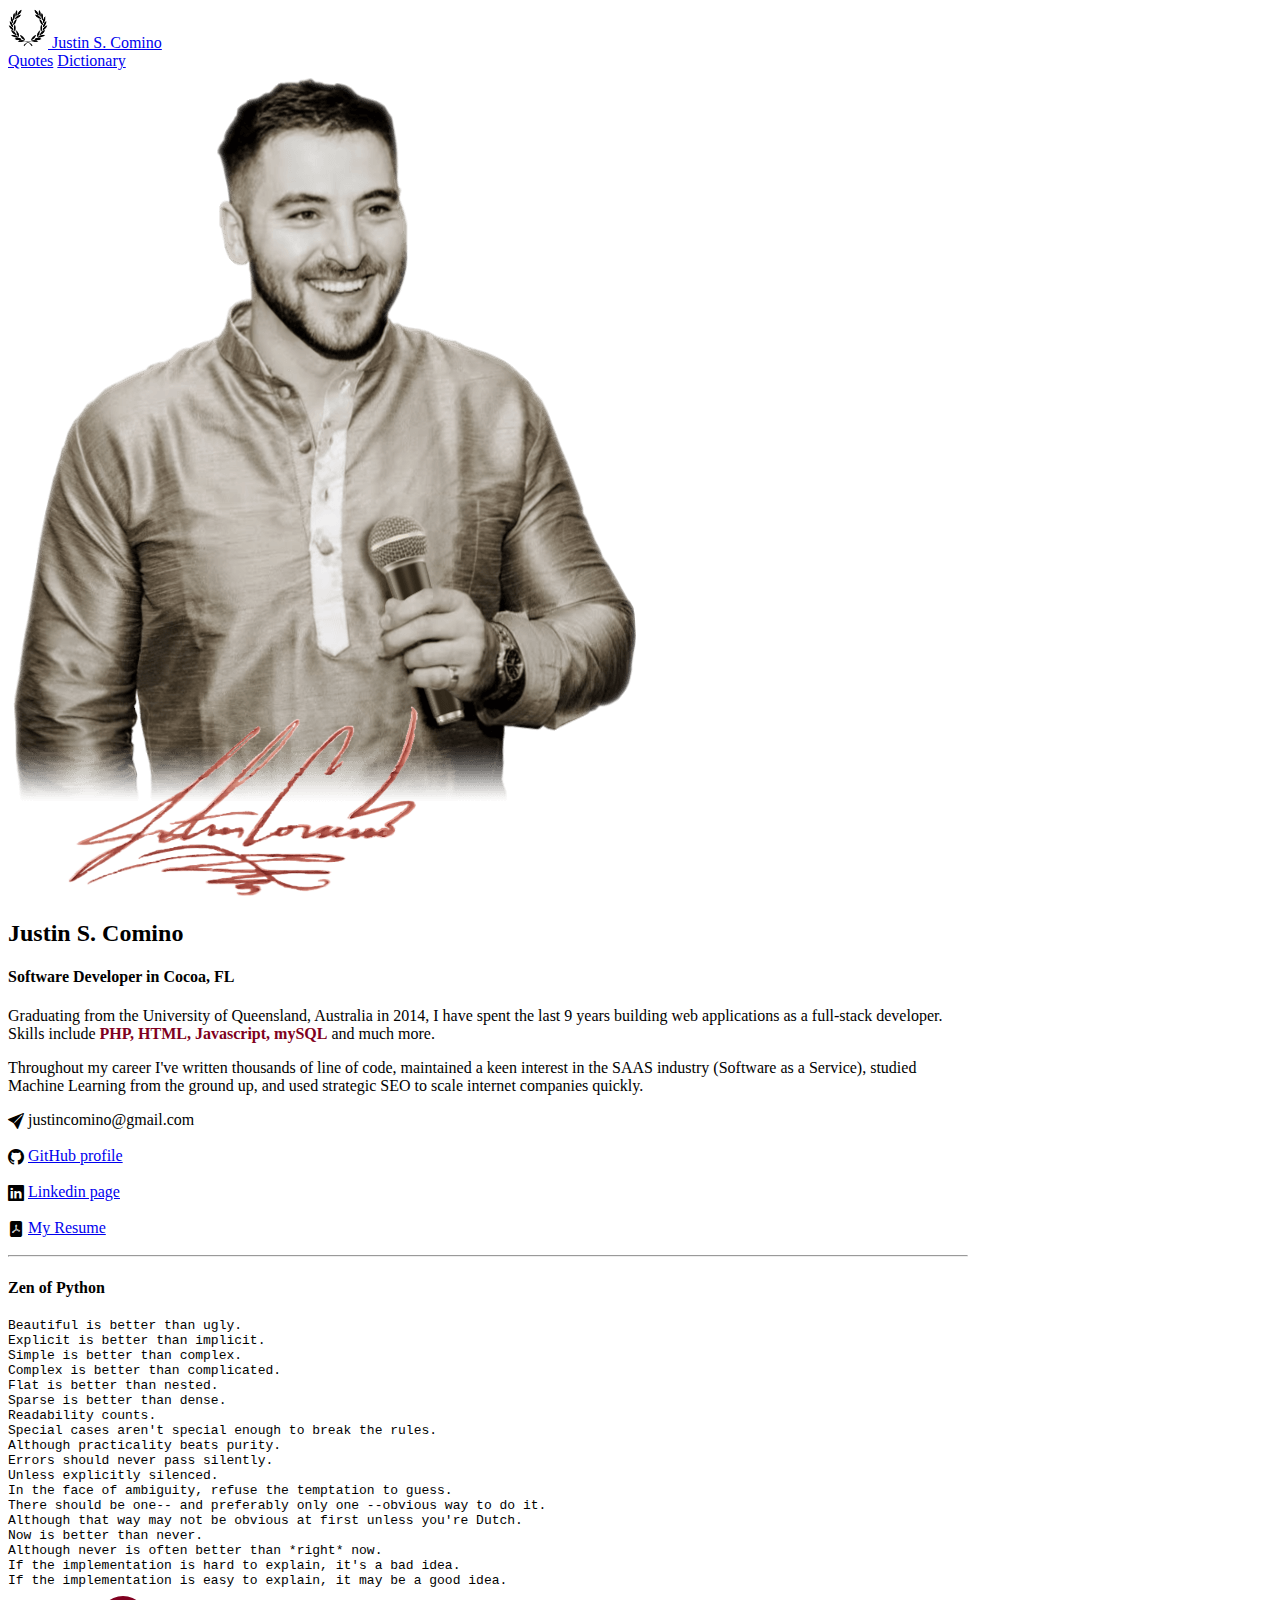
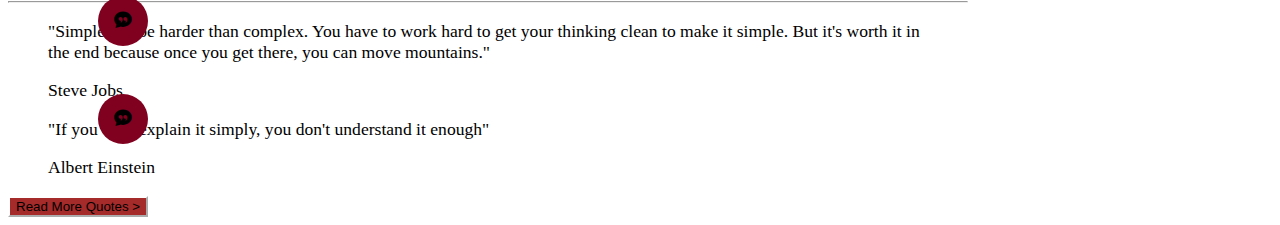
<file: index.html>
<!DOCTYPE html>

<html lang="en" data-bs-theme="light">
  <head>
    <meta http-equiv="Content-Type" content="text/html; charset=UTF-8">
    <meta name="viewport" content="width=device-width, initial-scale=1">
    <meta name="description" content="">
    <meta name="author" content="Mark Otto, Jacob Thornton, and Bootstrap contributors">
    <meta name="generator" content="Hugo 0.118.2">
    <title>Justin Comino - Software Developer</title>

    <script src="color-modes.js"></script>
    <link rel="stylesheet" href="css@3">
    <link href="https://cdn.jsdelivr.net/npm/bootstrap@5.3.2/dist/css/bootstrap.min.css" rel="stylesheet" integrity="sha384-T3c6CoIi6uLrA9TneNEoa7RxnatzjcDSCmG1MXxSR1GAsXEV/Dwwykc2MPK8M2HN" crossorigin="anonymous">
    <link rel="stylesheet" href="https://cdn.jsdelivr.net/npm/bootstrap-icons@1.11.1/font/bootstrap-icons.css">

    <!-- Favicons -->
    <link rel="apple-touch-icon" href="favicon/apple-touch-icon.png" sizes="180x180">
    <link rel="icon" href="favicon/favicon-32x32.png" sizes="32x32" type="image/png">
    <link rel="icon" href="favicon/favicon-16x16.png" sizes="16x16" type="image/png">
    <link rel="manifest" href="favicon/manifest.json">
    <link rel="mask-icon" href="favicon/safari-pinned-tab.svg" color="#712cf9">
    <link rel="icon" href="favicon/favicon.ico">
    <meta name="theme-color" content="#712cf9">

    <style>
      .bd-placeholder-img {
        font-size: 1.125rem;
        text-anchor: middle;
        -webkit-user-select: none;
        -moz-user-select: none;
        user-select: none;
      }

      @media (min-width: 768px) {
        .bd-placeholder-img-lg {
          font-size: 3.5rem;
        }
      }

      .b-example-divider {
        width: 100%;
        height: 3rem;
        background-color: rgba(0, 0, 0, .1);
        border: solid rgba(0, 0, 0, .15);
        border-width: 1px 0;
        box-shadow: inset 0 .5em 1.5em rgba(0, 0, 0, .1), inset 0 .125em .5em rgba(0, 0, 0, .15);
      }

      .b-example-vr {
        flex-shrink: 0;
        width: 1.5rem;
        height: 100vh;
      }

      .bi {
        vertical-align: -.125em;
        fill: currentColor;
      }

      .nav-scroller {
        position: relative;
        z-index: 2;
        height: 2.75rem;
        overflow-y: hidden;
      }

      .nav-scroller .nav {
        display: flex;
        flex-wrap: nowrap;
        padding-bottom: 1rem;
        margin-top: -1px;
        overflow-x: auto;
        text-align: center;
        white-space: nowrap;
        -webkit-overflow-scrolling: touch;
      }

      .btn-bd-primary {
        --bd-violet-bg: #712cf9;
        --bd-violet-rgb: 112.520718, 44.062154, 249.437846;

        --bs-btn-font-weight: 600;
        --bs-btn-color: var(--bs-white);
        --bs-btn-bg: var(--bd-violet-bg);
        --bs-btn-border-color: var(--bd-violet-bg);
        --bs-btn-hover-color: var(--bs-white);
        --bs-btn-hover-bg: #6528e0;
        --bs-btn-hover-border-color: #6528e0;
        --bs-btn-focus-shadow-rgb: var(--bd-violet-rgb);
        --bs-btn-active-color: var(--bs-btn-hover-color);
        --bs-btn-active-bg: #5a23c8;
        --bs-btn-active-border-color: #5a23c8;
      }

      .bd-mode-toggle {
        z-index: 1500;
      }

      .bd-mode-toggle .dropdown-menu .active .bi {
        display: block !important;
      }
    </style>

    
    <!-- Custom styles for this template -->
    <link href="pricing.css" rel="stylesheet">
  </head>
  <body>
    <div class="container py-3">
      <header>
        <div class="d-flex flex-column flex-md-row align-items-center pb-3 mb-4 border-bottom">
          <a href="#" class="d-flex align-items-center link-body-emphasis text-decoration-none">
            <img src="wreath.png" width="40" height="40" class="me-2"/>
            <span class="fs-4">Justin S. Comino</span>
          </a>

          <nav class="d-inline-flex mt-2 mt-md-0 ms-md-auto">
            <a class="me-3 py-2 link-body-emphasis text-decoration-none" href="quotes.html">Quotes</a>
            <a class="py-2 link-body-emphasis text-decoration-none" href="dictionary.html">Dictionary</a>
          </nav>
        </div>
      </header>

      <div class="row row-cols-1 row-cols-md-2 mb-2">
        <div class="col">
          <div class="mb-4 rounded-3">
            <img class="img-fluid" src="justin_comino.png"/>
            <img src="squished_signature.png" class="signature" />
          </div>
        </div>
        <div class="col">
          <div class="mb-4 rounded-3">
            <h2 class="display-6 fw-normal">Justin S. Comino</h2>
            <h4>Software Developer in Cocoa, FL</h4>
            <p class="fs-5 text-body-secondary">Graduating from the University of Queensland, Australia in 2014, I have spent the last 9 years building web applications as a full-stack developer. Skills include <b class="burgundy">PHP, HTML, Javascript, mySQL</b> and much more.</p>
            <p class="fs-5 text-body-secondary">Throughout my career I've written thousands of line of code, maintained a keen interest in the SAAS industry (Software as a Service), studied Machine Learning from the ground up, and used strategic SEO to scale internet companies quickly.</p>
            <p class="fs-4"><i class="bi bi-send-fill"></i>
              <style>
                my-email::after { content: attr(data-domain); } 
                my-email::before { content: attr(data-user); }
              </style>
              <my-email data-user="justincomino" data-domain="gmail&#46;com">&#64;</my-email>
            </p>
            <p class="fs-4"><i class="bi bi-github"></i> <a class="fs-4" href="https://github.com/jscomino" target="_blank">GitHub profile</a></p>
            <p class="fs-4"><i class="bi bi-linkedin"></i> <a class="fs-4" href="https://www.linkedin.com/in/jscomino/" target="_blank">Linkedin page</a></p>
            <p class="fs-4"><i class="bi bi-file-pdf-fill"></i> <a class="fs-4" href="PHP_SQL_HTML_Javascript.pdf" target="_blank">My Resume</a></p>
          </div>
        </div>
      </div>
      <hr>
      <div class=""row">
        <h4 class="mt-2">Zen of Python</h4>
        <pre>Beautiful is better than ugly.<br>Explicit is better than implicit.<br>Simple is better than complex.<br>Complex is better than complicated.<br>Flat is better than nested.<br>Sparse is better than dense.<br>Readability counts.<br>Special cases aren't special enough to break the rules.<br>Although practicality beats purity.<br>Errors should never pass silently.<br>Unless explicitly silenced.<br>In the face of ambiguity, refuse the temptation to guess.<br>There should be one-- and preferably only one --obvious way to do it.<br>Although that way may not be obvious at first unless you're Dutch.<br>Now is better than never.<br>Although never is often better than *right* now.<br>If the implementation is hard to explain, it's a bad idea.<br>If the implementation is easy to explain, it may be a good idea.</pre>
      </div>
      <hr>
      <div class="row mb-2 mt-5"></div>
      <div class="row">
        <div class="col-lg-6 mx-auto">
          <blockquote class="blockquote blockquote-custom bg-white p-5 shadow rounded">
            <div class="blockquote-custom-icon bg-info-override shadow-sm">
                <i class="bi bi-chat-quote-fill text-white"></i>
            </div>
            <p class="mb-0 mt-2 font-italic">"Simple can be harder than complex. You have to work hard to get your thinking clean to make it simple. But it's worth it in the end because once you get there, you can move mountains."</p>
            <footer class="blockquote-footer pt-4 mt-4 border-top">Steve Jobs</footer>
        </blockquote>
        </div>
        <div class="col-lg-6 mx-auto">
          <blockquote class="blockquote blockquote-custom bg-white p-5 shadow rounded">
            <div class="blockquote-custom-icon bg-info-override shadow-sm"><i class="bi bi-chat-quote-fill text-white"></i></div>
            <p class="mb-0 mt-2 font-italic">"If you can't explain it simply, you don't understand it enough"</p>
            <footer class="blockquote-footer pt-4 mt-4 border-top">Albert Einstein</footer>
            </blockquote>
          </div>
        </div>
        <div class="row">
          <div class="col-sm-8"></div>
          <div class="col-sm-4">
            <div class="d-grid gap-2 d-md-flex justify-content-md-end">
              <a href="quotes.html">
                <button class="btn btn-primary btn-md background-brown border-black" type="button">Read More Quotes ></button>
              </a>
            </div>
          </div>
        </div>
        <!--
        <hr>
        <div class="row mb-2 mt-5"></div>
        <div class="row row-cols-1 row-cols-md-2 mb-3 text-center"> 
          <div class="col">
            <div class="card mb-6 rounded-3 shadow-sm">
              <div class="card-body text-start">
                <h3 class="card-title pricing-card-title">Blog post #1</h3>
                <p>example text example text example text example text example text example text example text example text example texexample text example text example texexample text example text example texexample text example text example texexample text example text example tex example text example text example texexample text example text example text</p>
                <button type="button" class="w-100 btn btn-sm btn-outline-secondary">Read More</button>
              </div>
            </div>
          </div>
          <div class="col">
            <div class="card mb-6 rounded-3 shadow-sm">
              <div class="card-body text-start">
                <h3 class="card-title pricing-card-title">Blog post #2</h3>
                <p>example text example text example text example text example text example text example text example text example texexample text example text example texexample text example text example texexample text example text example texexample text example text example tex example text example text example texexample text example text example text</p>
                <button type="button" class="w-100 btn btn-sm btn-outline-secondary">Read More</button>
              </div>
            </div>
          </div>
        </div>
        -->
      </div>
    </div>
  </body>
</html>

<script src="https://cdn.jsdelivr.net/npm/bootstrap@5.3.2/dist/js/bootstrap.bundle.min.js" integrity="sha384-C6RzsynM9kWDrMNeT87bh95OGNyZPhcTNXj1NW7RuBCsyN/o0jlpcV8Qyq46cDfL" crossorigin="anonymous"></script>
</file>
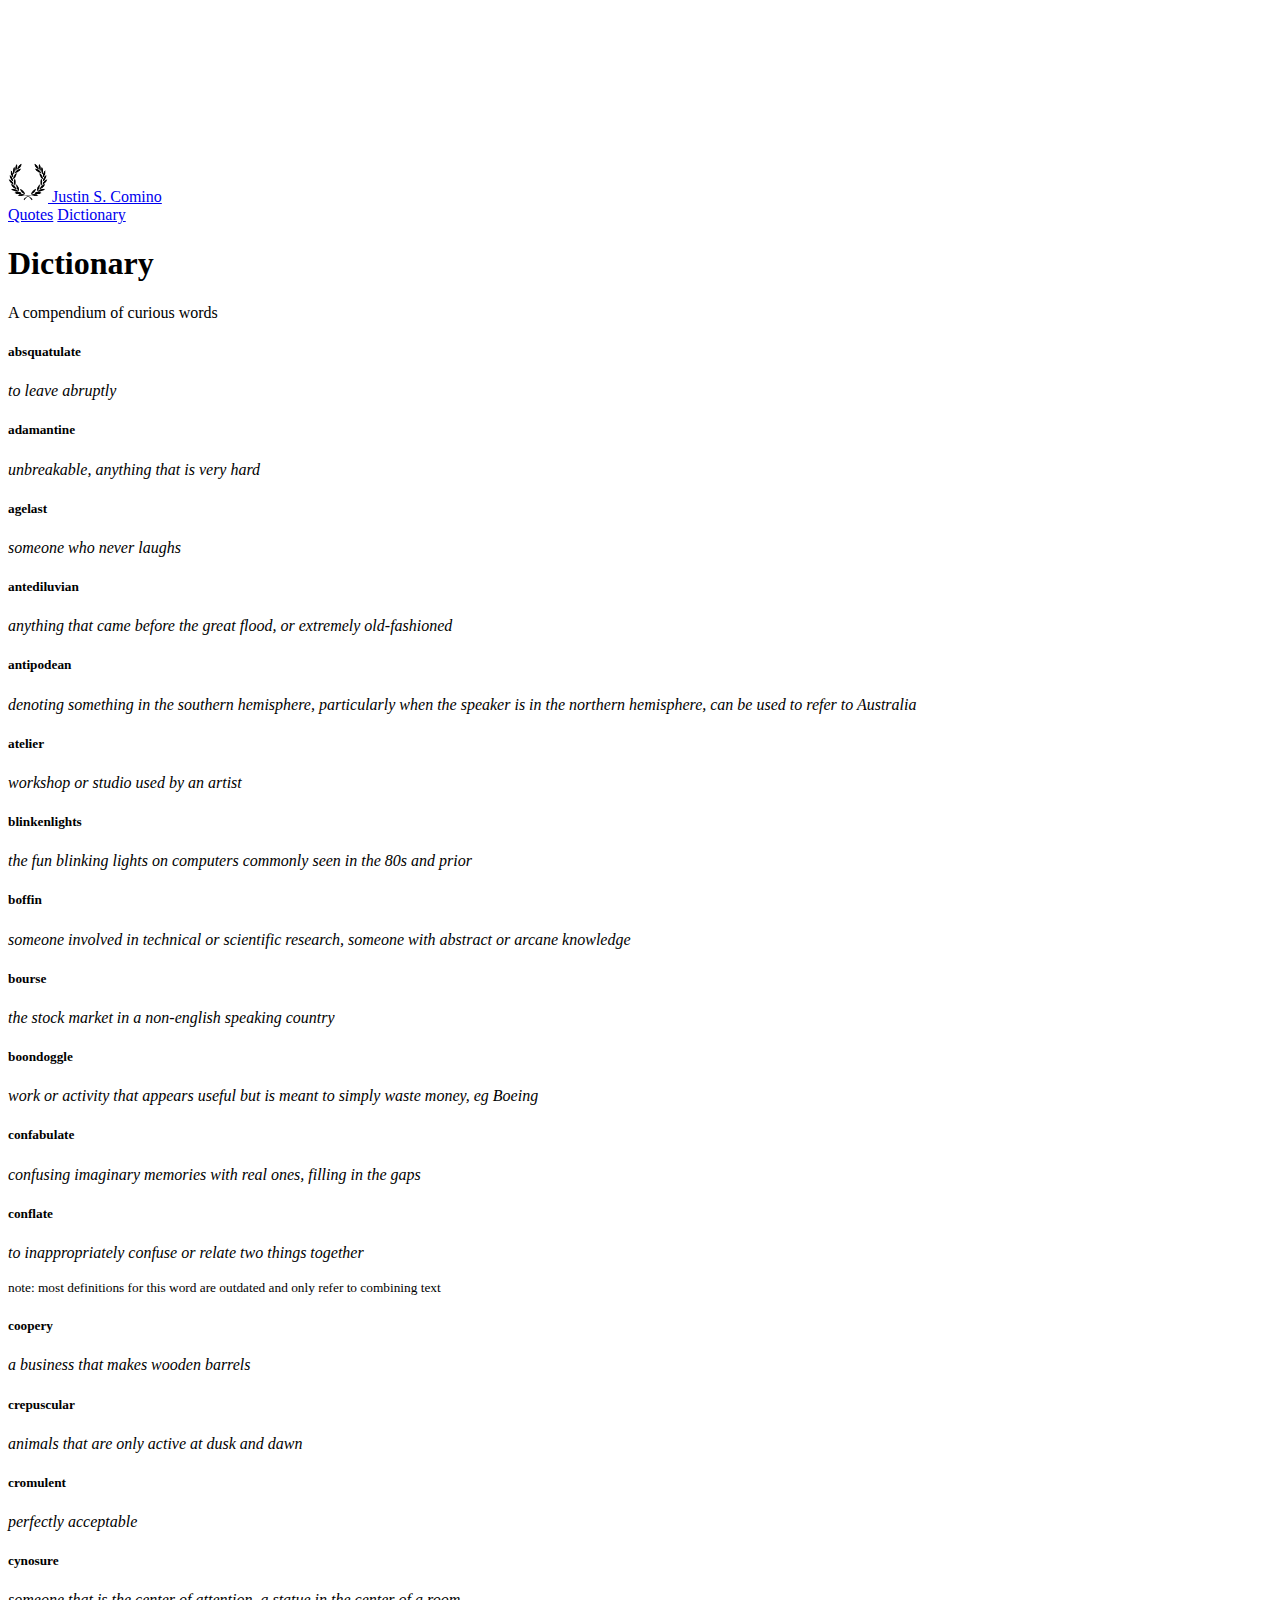
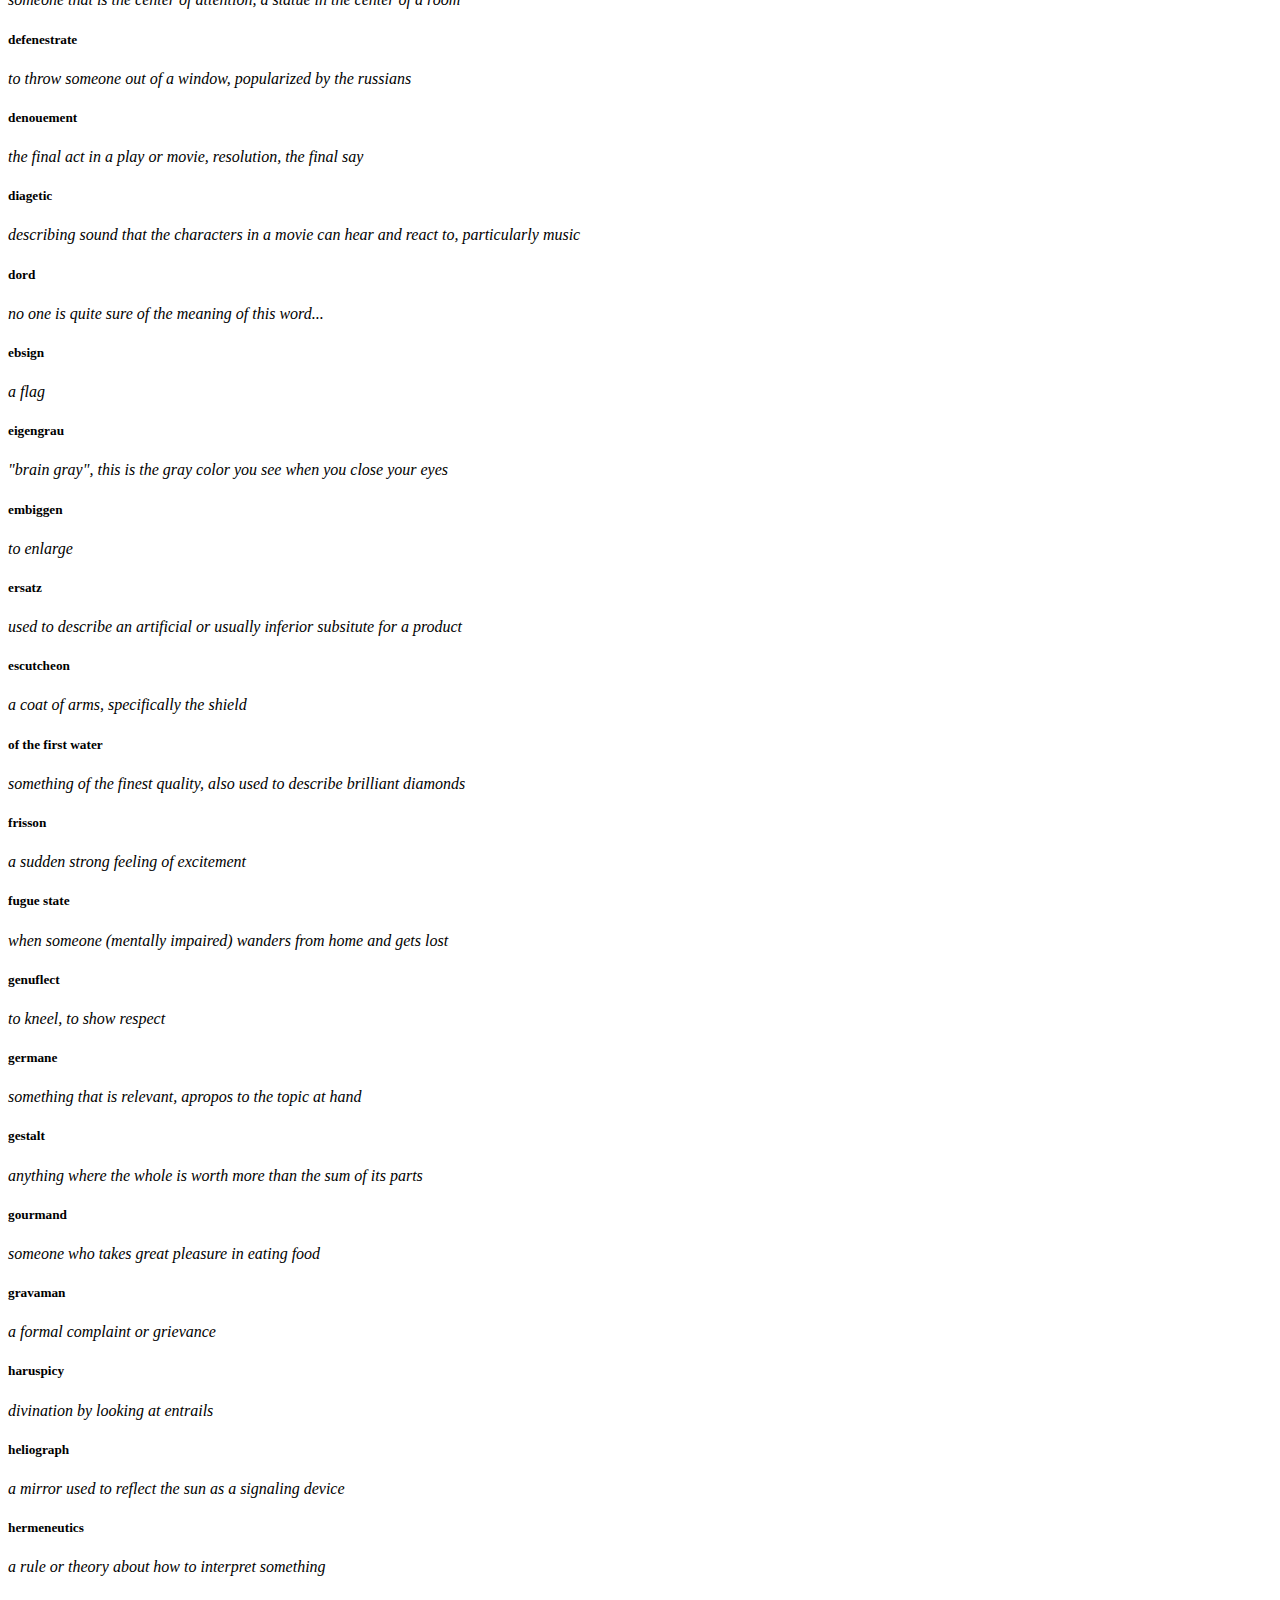
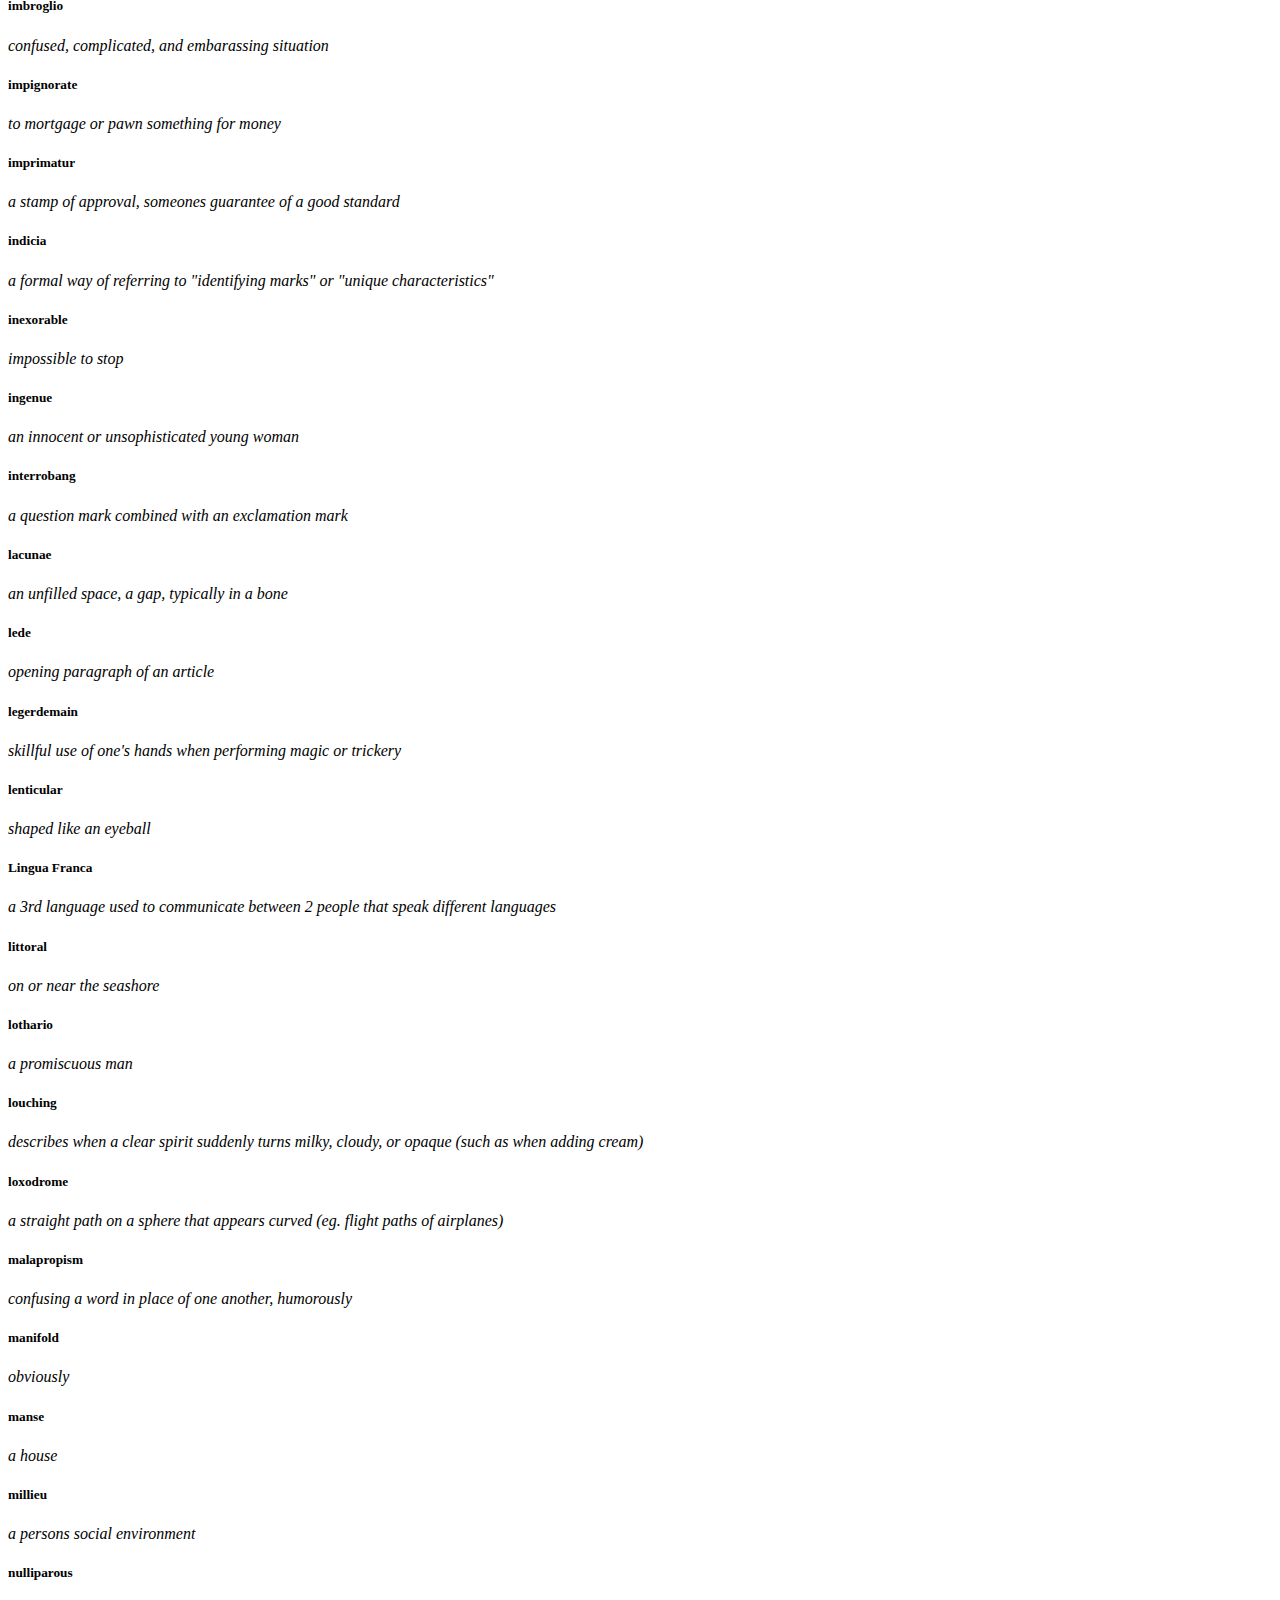
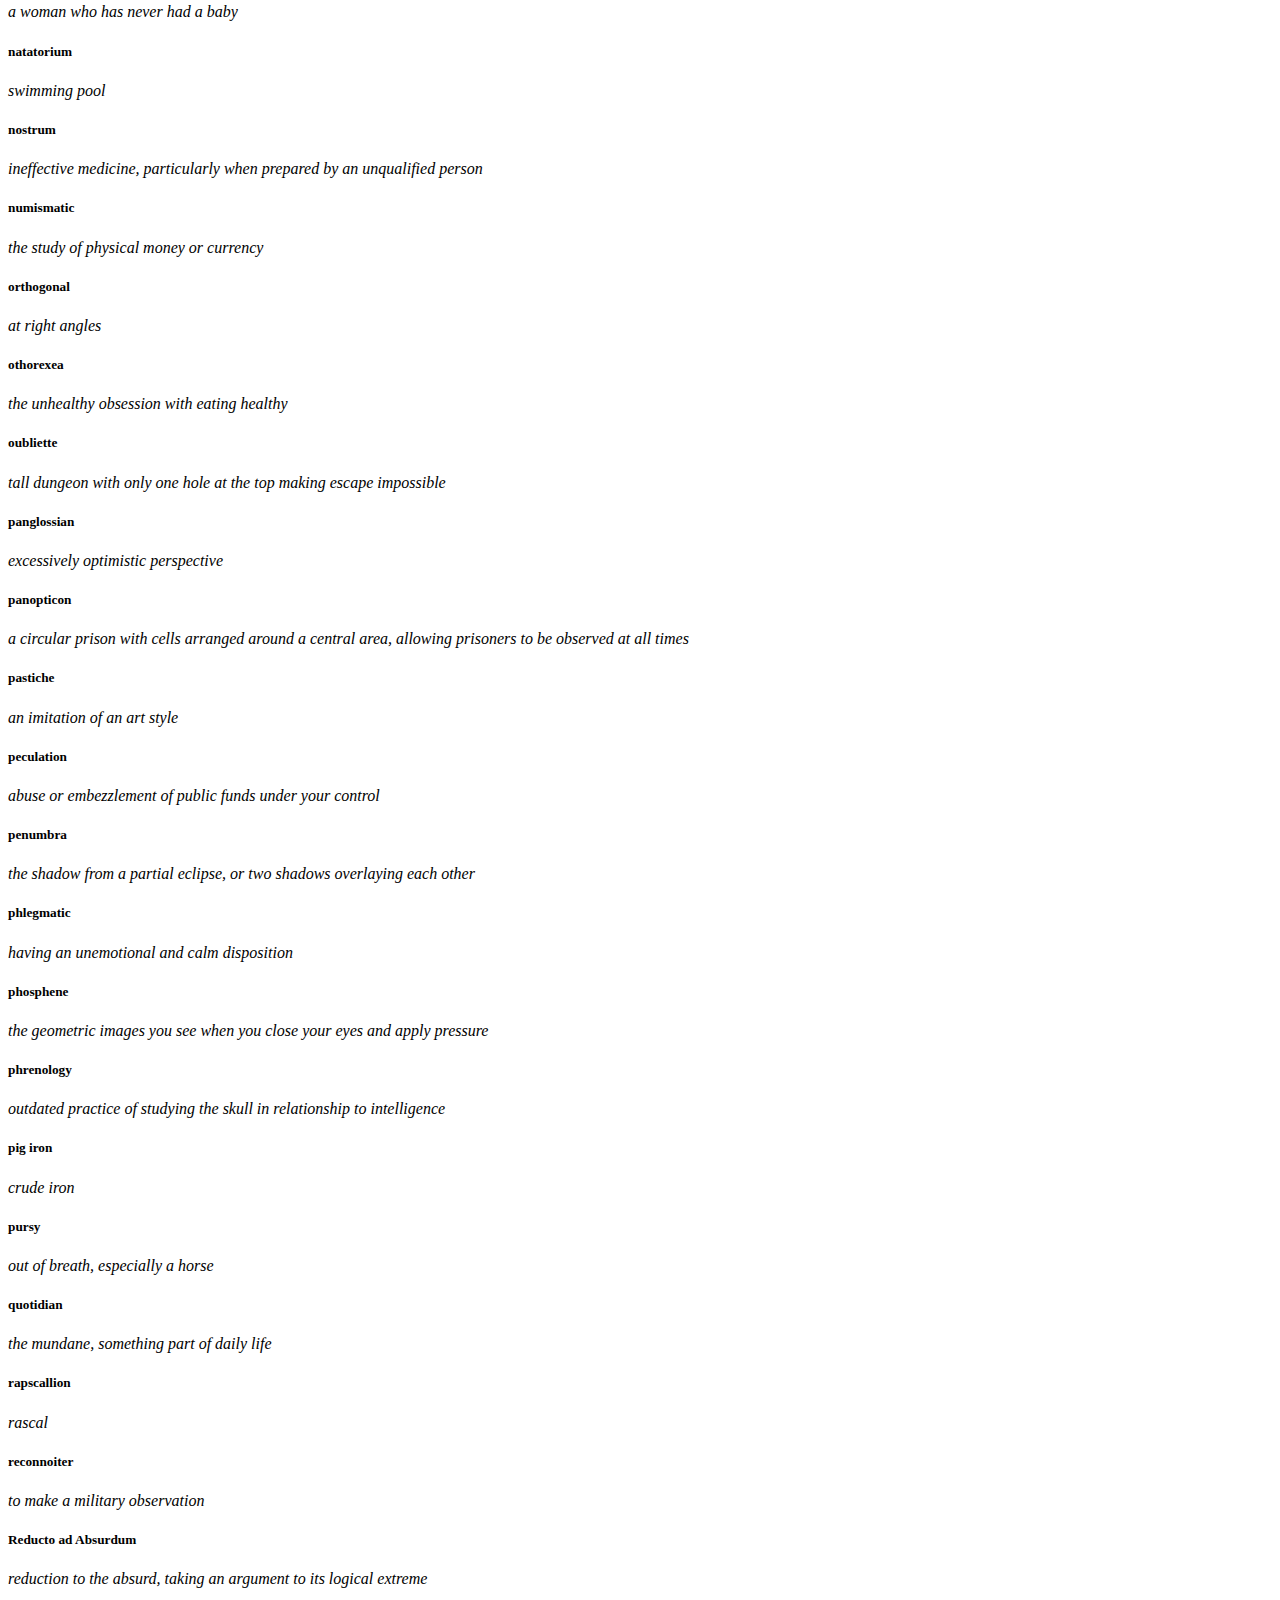
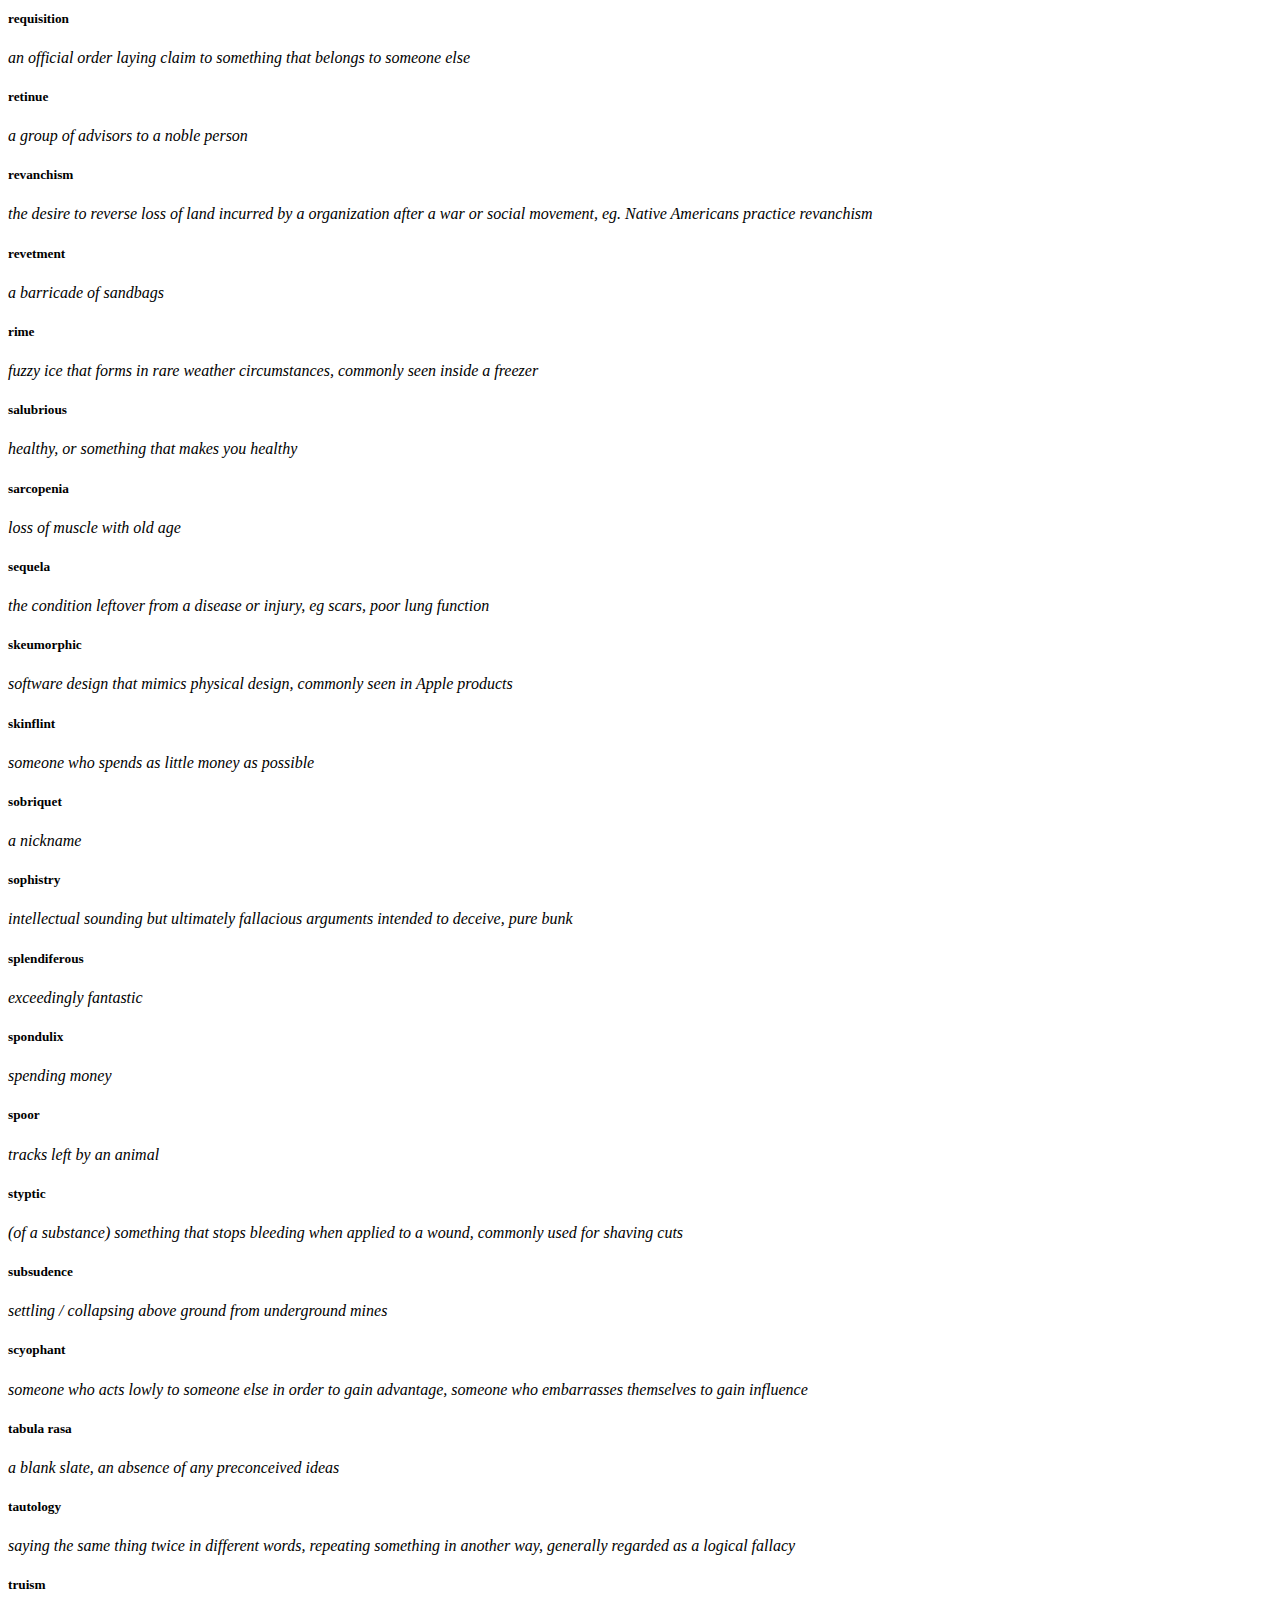
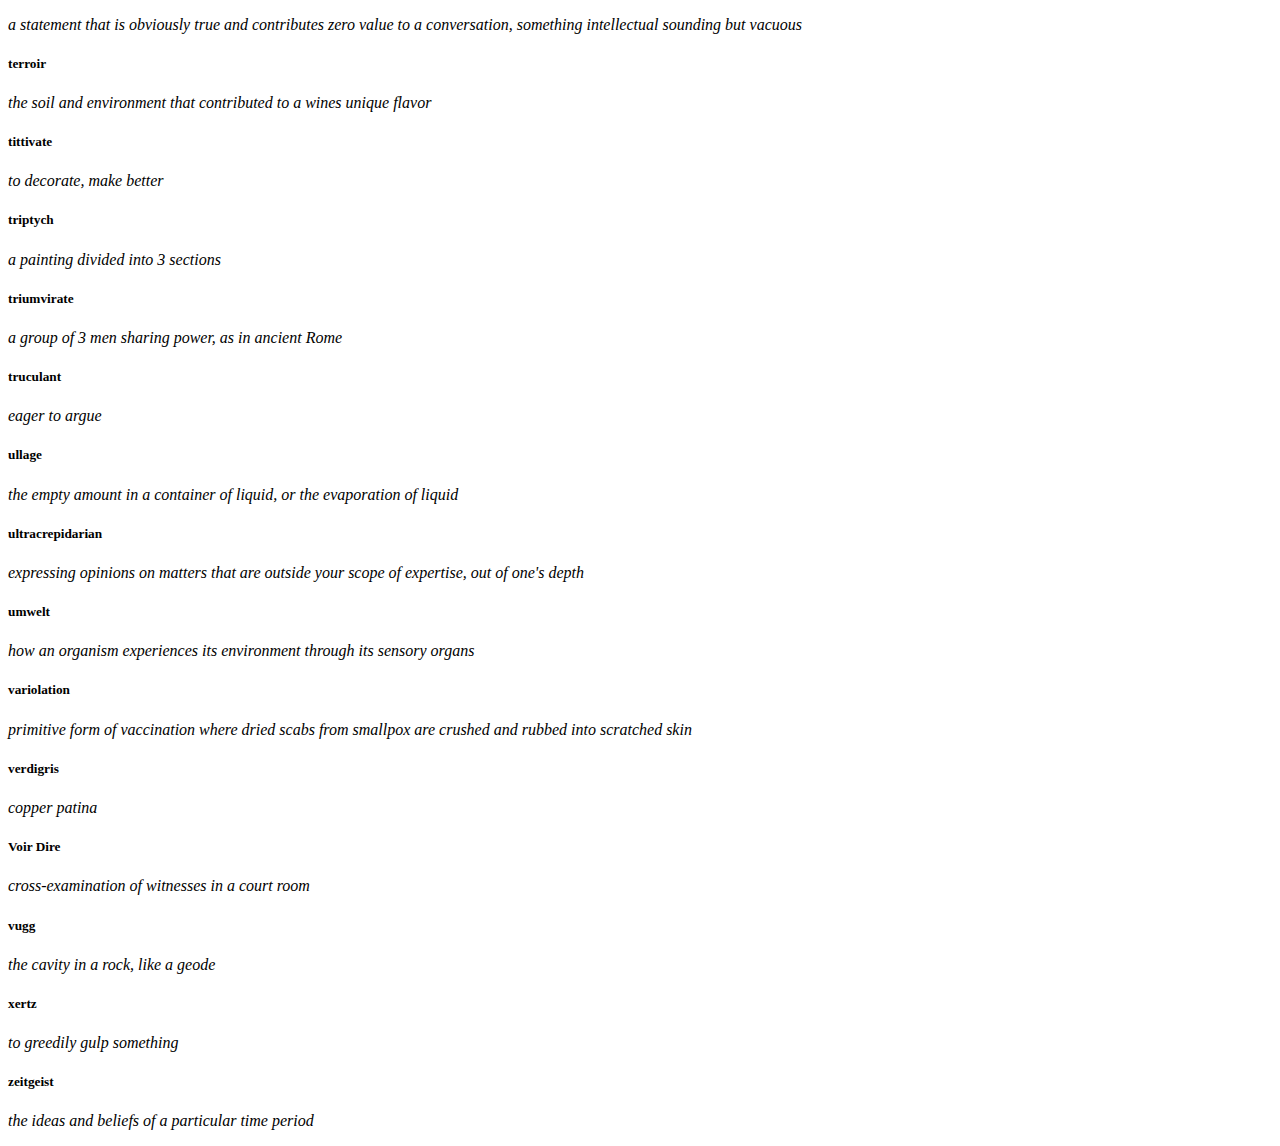
<file: dictionary.html>
<!DOCTYPE html>

<html lang="en" data-bs-theme="light">
  <head>
    <meta http-equiv="Content-Type" content="text/html; charset=UTF-8">
    <meta name="viewport" content="width=device-width, initial-scale=1">
    <meta name="description" content="">
    <meta name="author" content="Mark Otto, Jacob Thornton, and Bootstrap contributors">
    <meta name="generator" content="Hugo 0.118.2">
    <title>Justin Comino - Software Developer</title>

    <script src="color-modes.js"></script>
    <link rel="stylesheet" href="css@3">
    <link href="https://cdn.jsdelivr.net/npm/bootstrap@5.3.2/dist/css/bootstrap.min.css" rel="stylesheet" integrity="sha384-T3c6CoIi6uLrA9TneNEoa7RxnatzjcDSCmG1MXxSR1GAsXEV/Dwwykc2MPK8M2HN" crossorigin="anonymous">
    <link rel="stylesheet" href="https://cdn.jsdelivr.net/npm/bootstrap-icons@1.11.1/font/bootstrap-icons.css">

    <!-- Favicons -->
    <link rel="apple-touch-icon" href="favicon/apple-touch-icon.png" sizes="180x180">
    <link rel="icon" href="favicon/favicon-32x32.png" sizes="32x32" type="image/png">
    <link rel="icon" href="favicon/favicon-16x16.png" sizes="16x16" type="image/png">
    <link rel="manifest" href="favicon/manifest.json">
    <link rel="mask-icon" href="favicon/safari-pinned-tab.svg" color="#712cf9">
    <link rel="icon" href="favicon/favicon.ico">
    <meta name="theme-color" content="#712cf9">

    <style>
      .bd-placeholder-img {
        font-size: 1.125rem;
        text-anchor: middle;
        -webkit-user-select: none;
        -moz-user-select: none;
        user-select: none;
      }

      @media (min-width: 768px) {
        .bd-placeholder-img-lg {
          font-size: 3.5rem;
        }
      }

      .b-example-divider {
        width: 100%;
        height: 3rem;
        background-color: rgba(0, 0, 0, .1);
        border: solid rgba(0, 0, 0, .15);
        border-width: 1px 0;
        box-shadow: inset 0 .5em 1.5em rgba(0, 0, 0, .1), inset 0 .125em .5em rgba(0, 0, 0, .15);
      }

      .b-example-vr {
        flex-shrink: 0;
        width: 1.5rem;
        height: 100vh;
      }

      .bi {
        vertical-align: -.125em;
        fill: currentColor;
      }

      .nav-scroller {
        position: relative;
        z-index: 2;
        height: 2.75rem;
        overflow-y: hidden;
      }

      .nav-scroller .nav {
        display: flex;
        flex-wrap: nowrap;
        padding-bottom: 1rem;
        margin-top: -1px;
        overflow-x: auto;
        text-align: center;
        white-space: nowrap;
        -webkit-overflow-scrolling: touch;
      }

      .btn-bd-primary {
        --bd-violet-bg: #712cf9;
        --bd-violet-rgb: 112.520718, 44.062154, 249.437846;

        --bs-btn-font-weight: 600;
        --bs-btn-color: var(--bs-white);
        --bs-btn-bg: var(--bd-violet-bg);
        --bs-btn-border-color: var(--bd-violet-bg);
        --bs-btn-hover-color: var(--bs-white);
        --bs-btn-hover-bg: #6528e0;
        --bs-btn-hover-border-color: #6528e0;
        --bs-btn-focus-shadow-rgb: var(--bd-violet-rgb);
        --bs-btn-active-color: var(--bs-btn-hover-color);
        --bs-btn-active-bg: #5a23c8;
        --bs-btn-active-border-color: #5a23c8;
      }

      .bd-mode-toggle {
        z-index: 1500;
      }

      .bd-mode-toggle .dropdown-menu .active .bi {
        display: block !important;
      }
    </style>

    
    <!-- Custom styles for this template -->
    <link href="pricing.css" rel="stylesheet">
  </head>
  <body>
    <svg xmlns="http://www.w3.org/2000/svg" class="d-none">
      <symbol id="check2" viewBox="0 0 16 16">
        <path d="M13.854 3.646a.5.5 0 0 1 0 .708l-7 7a.5.5 0 0 1-.708 0l-3.5-3.5a.5.5 0 1 1 .708-.708L6.5 10.293l6.646-6.647a.5.5 0 0 1 .708 0z"></path>
      </symbol>
      <symbol id="circle-half" viewBox="0 0 16 16">
        <path d="M8 15A7 7 0 1 0 8 1v14zm0 1A8 8 0 1 1 8 0a8 8 0 0 1 0 16z"></path>
      </symbol>
      <symbol id="moon-stars-fill" viewBox="0 0 16 16">
        <path d="M6 .278a.768.768 0 0 1 .08.858 7.208 7.208 0 0 0-.878 3.46c0 4.021 3.278 7.277 7.318 7.277.527 0 1.04-.055 1.533-.16a.787.787 0 0 1 .81.316.733.733 0 0 1-.031.893A8.349 8.349 0 0 1 8.344 16C3.734 16 0 12.286 0 7.71 0 4.266 2.114 1.312 5.124.06A.752.752 0 0 1 6 .278z"></path>
        <path d="M10.794 3.148a.217.217 0 0 1 .412 0l.387 1.162c.173.518.579.924 1.097 1.097l1.162.387a.217.217 0 0 1 0 .412l-1.162.387a1.734 1.734 0 0 0-1.097 1.097l-.387 1.162a.217.217 0 0 1-.412 0l-.387-1.162A1.734 1.734 0 0 0 9.31 6.593l-1.162-.387a.217.217 0 0 1 0-.412l1.162-.387a1.734 1.734 0 0 0 1.097-1.097l.387-1.162zM13.863.099a.145.145 0 0 1 .274 0l.258.774c.115.346.386.617.732.732l.774.258a.145.145 0 0 1 0 .274l-.774.258a1.156 1.156 0 0 0-.732.732l-.258.774a.145.145 0 0 1-.274 0l-.258-.774a1.156 1.156 0 0 0-.732-.732l-.774-.258a.145.145 0 0 1 0-.274l.774-.258c.346-.115.617-.386.732-.732L13.863.1z"></path>
      </symbol>
      <symbol id="sun-fill" viewBox="0 0 16 16">
        <path d="M8 12a4 4 0 1 0 0-8 4 4 0 0 0 0 8zM8 0a.5.5 0 0 1 .5.5v2a.5.5 0 0 1-1 0v-2A.5.5 0 0 1 8 0zm0 13a.5.5 0 0 1 .5.5v2a.5.5 0 0 1-1 0v-2A.5.5 0 0 1 8 13zm8-5a.5.5 0 0 1-.5.5h-2a.5.5 0 0 1 0-1h2a.5.5 0 0 1 .5.5zM3 8a.5.5 0 0 1-.5.5h-2a.5.5 0 0 1 0-1h2A.5.5 0 0 1 3 8zm10.657-5.657a.5.5 0 0 1 0 .707l-1.414 1.415a.5.5 0 1 1-.707-.708l1.414-1.414a.5.5 0 0 1 .707 0zm-9.193 9.193a.5.5 0 0 1 0 .707L3.05 13.657a.5.5 0 0 1-.707-.707l1.414-1.414a.5.5 0 0 1 .707 0zm9.193 2.121a.5.5 0 0 1-.707 0l-1.414-1.414a.5.5 0 0 1 .707-.707l1.414 1.414a.5.5 0 0 1 0 .707zM4.464 4.465a.5.5 0 0 1-.707 0L2.343 3.05a.5.5 0 1 1 .707-.707l1.414 1.414a.5.5 0 0 1 0 .708z"></path>
      </symbol>
    </svg>

<svg xmlns="http://www.w3.org/2000/svg" class="d-none">
  <symbol id="check" viewBox="0 0 16 16">
    <title>Check</title>
    <path d="M13.854 3.646a.5.5 0 0 1 0 .708l-7 7a.5.5 0 0 1-.708 0l-3.5-3.5a.5.5 0 1 1 .708-.708L6.5 10.293l6.646-6.647a.5.5 0 0 1 .708 0z"></path>
  </symbol>
</svg>

<div class="container py-3">
  <header>
    <div class="d-flex flex-column flex-md-row align-items-center pb-3 mb-4 border-bottom">
      <a href="index.html" class="d-flex align-items-center link-body-emphasis text-decoration-none">
        <img src="wreath.png" width="40" height="40" class="me-2"/>
        <span class="fs-4">Justin S. Comino</span>
      </a>

      <nav class="d-inline-flex mt-2 mt-md-0 ms-md-auto">
        <a class="me-3 py-2 link-body-emphasis text-decoration-none" href="quotes.html">Quotes</a>
        <a class="py-2 link-body-emphasis text-decoration-none" href="#">Dictionary</a>
      </nav>
    </div>
  </header>

  <div class="container">
    <div class="row mb-4">
        <h1>Dictionary</h1>
        <p>A compendium of curious words</p>
    </div>
    <div class="row">
        <div class="col-sm-6">
            <h5>absquatulate</h5>
            <p><i>to leave abruptly</i></p>
        </div>
        <div class="col-sm-6">
            <h5>adamantine</h5>
            <p><i>unbreakable, anything that is very hard</i></p>
        </div>
    </div>
    <div class="row">
        <div class="col-sm-6">
            <h5>agelast</h5>
            <p><i>someone who never laughs</i></p>
        </div>
        <div class="col-sm-6">
            <h5>antediluvian</h5>
            <p><i>anything that came before the great flood, or extremely old-fashioned</i></p>
        </div>
    </div>
    <div class="row">
        <div class="col-sm-6">
            <h5>antipodean</h5>
            <p><i>denoting something in the southern hemisphere, particularly when the speaker is in the northern hemisphere, can be used to refer to Australia</i></p>
        </div>
        <div class="col-sm-6">
            <h5>atelier</h5>
            <p><i>workshop or studio used by an artist</i></p>
        </div>
    </div>
    <div class="row">
        <div class="col-sm-6">
            <h5>blinkenlights</h5>
            <p><i>the fun blinking lights on computers commonly seen in the 80s and prior</i></p>
        </div>
        <div class="col-sm-6">
            <h5>boffin</h5>
            <p><i>someone involved in technical or scientific research, someone with abstract or arcane knowledge</i></p>
        </div>
    </div>
    <div class="row">
        <div class="col-sm-6">
            <h5>bourse</h5>
            <p><i>the stock market in a non-english speaking country</i></p>
        </div>
        <div class="col-sm-6">
            <h5>boondoggle</h5>
            <p><i>work or activity that appears useful but is meant to simply waste money, eg Boeing</i></p>
        </div>
    </div>
    <div class="row">
        <div class="col-sm-6">
            <h5>confabulate</h5>
            <p><i>confusing imaginary memories with real ones, filling in the gaps</i></p>
        </div>
        <div class="col-sm-6">
            <h5>conflate</h5>
            <p><i>to inappropriately confuse or relate two things together</i></p>
            <small>note: most definitions for this word are outdated and only refer to combining text</small>
        </div>
    </div>
    <div class="row">
        <div class="col-sm-6">
            <h5>coopery</h5>
            <p><i>a business that makes wooden barrels</i></p>
        </div>
        <div class="col-sm-6">
            <h5>crepuscular</h5>
            <p><i>animals that are only active at dusk and dawn</i></p>
        </div>
    </div>
    <div class="row">
        <div class="col-sm-6">
            <h5>cromulent</h5>
            <p><i>perfectly acceptable</i></p>
        </div>
        <div class="col-sm-6">
            <h5>cynosure</h5>
            <p><i>someone that is the center of attention, a statue in the center of a room</i></p>
        </div>
    </div>
    <div class="row">
        <div class="col-sm-6">
            <h5>defenestrate</h5>
            <p><i>to throw someone out of a window, popularized by the russians</i></p>
        </div>
        <div class="col-sm-6">
            <h5>denouement</h5>
            <p><i>the final act in a play or movie, resolution, the final say</i></p>
        </div>
    </div>
    <div class="row">
        <div class="col-sm-6">
            <h5>diagetic</h5>
            <p><i>describing sound that the characters in a movie can hear and react to, particularly music</i></p>
        </div>
        <div class="col-sm-6">
            <h5>dord</h5>
            <p><i>no one is quite sure of the meaning of this word...</i></p>
        </div>
    </div>
    <div class="row">
        <div class="col-sm-6">
            <h5>ebsign</h5>
            <p><i>a flag</i></p>
        </div>
        <div class="col-sm-6">
            <h5>eigengrau</h5>
            <p><i>"brain gray", this is the gray color you see when you close your eyes</i></p>
        </div>
    </div>
    <div class="row">
        <div class="col-sm-6">
            <h5>embiggen</h5>
            <p><i>to enlarge</i></p>
        </div>
        <div class="col-sm-6">
            <h5>ersatz</h5>
            <p><i>used to describe an artificial or usually inferior subsitute for a product</i></p>
        </div>
    </div>
    <div class="row">
        <div class="col-sm-6">
            <h5>escutcheon</h5>
            <p><i>a coat of arms, specifically the shield</i></p>
        </div>
        <div class="col-sm-6">
            <h5>of the first water</h5>
            <p><i>something of the finest quality, also used to describe brilliant diamonds</i></p>
        </div>
    </div>
    <div class="row">
        <div class="col-sm-6">
            <h5>frisson</h5>
            <p><i>a sudden strong feeling of excitement</i></p>
        </div>
        <div class="col-sm-6">
            <h5>fugue state</h5>
            <p><i>when someone (mentally impaired) wanders from home and gets lost</i></p>
        </div>
    </div>
    <div class="row">
        <div class="col-sm-6">
            <h5>genuflect</h5>
            <p><i>to kneel, to show respect</i></p>
        </div>
        <div class="col-sm-6">
            <h5>germane</h5>
            <p><i>something that is relevant, apropos to the topic at hand</i></p>
        </div>
    </div>
    <div class="row">
        <div class="col-sm-6">
            <h5>gestalt</h5>
            <p><i>anything where the whole is worth more than the sum of its parts</i></p>
        </div>
        <div class="col-sm-6">
            <h5>gourmand</h5>
            <p><i>someone who takes great pleasure in eating food</i></p>
        </div>
    </div>
    <div class="row">
        <div class="col-sm-6">
            <h5>gravaman</h5>
            <p><i>a formal complaint or grievance</i></p>
        </div>
        <div class="col-sm-6">
            <h5>haruspicy</h5>
            <p><i>divination by looking at entrails</i></p>
        </div>
    </div>
    <div class="row">
        <div class="col-sm-6">
            <h5>heliograph</h5>
            <p><i>a mirror used to reflect the sun as a signaling device</i></p>
        </div>
        <div class="col-sm-6">
            <h5>hermeneutics</h5>
            <p><i>a rule or theory about how to interpret something</i></p>
        </div>
    </div>
    <div class="row">
        <div class="col-sm-6">
            <h5>imbroglio</h5>
            <p><i>confused, complicated, and embarassing situation</i></p>
        </div>
        <div class="col-sm-6">
            <h5>impignorate</h5>
            <p><i>to mortgage or pawn something for money</i></p>
        </div>
    </div>
    <div class="row">
        <div class="col-sm-6">
            <h5>imprimatur</h5>
            <p><i>a stamp of approval, someones guarantee of a good standard</i></p>
        </div>
        <div class="col-sm-6">
            <h5>indicia</h5>
            <p><i>a formal way of referring to "identifying marks" or "unique characteristics"</i></p>
        </div>
    </div>
    <div class="row">
        <div class="col-sm-6">
            <h5>inexorable</h5>
            <p><i>impossible to stop</i></p>
        </div>
        <div class="col-sm-6">
            <h5>ingenue</h5>
            <p><i>an innocent or unsophisticated young woman</i></p>
        </div>
    </div>
    <div class="row">
        <div class="col-sm-6">
            <h5>interrobang</h5>
            <p><i>a question mark combined with an exclamation mark</i></p>
        </div>
        <div class="col-sm-6">
            <h5>lacunae</h5>
            <p><i>an unfilled space, a gap, typically in a bone</i></p>
        </div>
    </div>
    <div class="row">
        <div class="col-sm-6">
            <h5>lede</h5>
            <p><i>opening paragraph of an article</i></p>
        </div>
        <div class="col-sm-6">
            <h5>legerdemain</h5>
            <p><i>skillful use of one's hands when performing magic or trickery</i></p>
        </div>
    </div>
    <div class="row">
        <div class="col-sm-6">
            <h5>lenticular</h5>
            <p><i>shaped like an eyeball</i></p>
        </div>
        <div class="col-sm-6">
            <h5>Lingua Franca</h5>
            <p><i>a 3rd language used to communicate between 2 people that speak different languages</i></p>
        </div>
    </div>
    <div class="row">
        <div class="col-sm-6">
            <h5>littoral</h5>
            <p><i>on or near the seashore</i></p>
        </div>
        <div class="col-sm-6">
            <h5>lothario</h5>
            <p><i>a promiscuous man</i></p>
        </div>
    </div>
    <div class="row">
        <div class="col-sm-6">
            <h5>louching</h5>
            <p><i>describes when a clear spirit suddenly turns milky, cloudy, or opaque (such as when adding cream)</i></p>
        </div>
        <div class="col-sm-6">
            <h5>loxodrome</h5>
            <p><i>a straight path on a sphere that appears curved (eg. flight paths of airplanes)</i></p>
        </div>
    </div>
    <div class="row">
        <div class="col-sm-6">
            <h5>malapropism</h5>
            <p><i>confusing a word in place of one another, humorously</i></p>
        </div>
        <div class="col-sm-6">
            <h5>manifold</h5>
            <p><i>obviously</i></p>
        </div>
    </div>
    <div class="row">
        <div class="col-sm-6">
            <h5>manse</h5>
            <p><i>a house</i></p>
        </div>
        <div class="col-sm-6">
            <h5>millieu</h5>
            <p><i>a persons social environment</i></p>
        </div>
    </div>
    <div class="row">
        <div class="col-sm-6">
            <h5></h5>
            <p><i></i></p>
        </div>
        <div class="col-sm-6">
            <h5>nulliparous</h5>
            <p><i>a woman who has never had a baby</i></p>
        </div>
    </div>
    <div class="row">
        <div class="col-sm-6">
            <h5>natatorium</h5>
            <p><i>swimming pool</i></p>
        </div>
        <div class="col-sm-6">
            <h5>nostrum</h5>
            <p><i>ineffective medicine, particularly when prepared by an unqualified person</i></p>
        </div>
    </div>
    <div class="row">
        <div class="col-sm-6">
            <h5>numismatic</h5>
            <p><i>the study of physical money or currency</i></p>
        </div>
        <div class="col-sm-6">
            <h5>orthogonal</h5>
            <p><i>at right angles</i></p>
        </div>
    </div>
    <div class="row">
        <div class="col-sm-6">
            <h5>othorexea</h5>
            <p><i>the unhealthy obsession with eating healthy</i></p>
        </div>
        <div class="col-sm-6">
            <h5>oubliette</h5>
            <p><i>tall dungeon with only one hole at the top making escape impossible</i></p>
        </div>
    </div>
    <div class="row">
        <div class="col-sm-6">
            <h5>panglossian</h5>
            <p><i>excessively optimistic perspective</i></p>
        </div>
        <div class="col-sm-6">
            <h5>panopticon</h5>
            <p><i>a circular prison with cells arranged around a central area, allowing prisoners to be observed at all times</i></p>
        </div>
    </div>
    <div class="row">
        <div class="col-sm-6">
            <h5>pastiche</h5>
            <p><i>an imitation of an art style</i></p>
        </div>
        <div class="col-sm-6">
            <h5>peculation</h5>
            <p><i>abuse or embezzlement of public funds under your control</i></p>
        </div>
    </div>
    <div class="row">
        <div class="col-sm-6">
            <h5>penumbra</h5>
            <p><i>the shadow from a partial eclipse, or two shadows overlaying each other</i></p>
        </div>
        <div class="col-sm-6">
            <h5>phlegmatic</h5>
            <p><i>having an unemotional and calm disposition</i></p>
        </div>
    </div>
    <div class="row">
        <div class="col-sm-6">
            <h5>phosphene</h5>
            <p><i>the geometric images you see when you close your eyes and apply pressure</i></p>
        </div>
        <div class="col-sm-6">
            <h5>phrenology</h5>
            <p><i>outdated practice of studying the skull in relationship to intelligence</i></p>
        </div>
    </div>
    <div class="row">
        <div class="col-sm-6">
            <h5>pig iron</h5>
            <p><i>crude iron</i></p>
        </div>
        <div class="col-sm-6">
            <h5>pursy</h5>
            <p><i>out of breath, especially a horse</i></p>
        </div>
    </div>
    <div class="row">
        <div class="col-sm-6">
            <h5>quotidian</h5>
            <p><i>the mundane, something part of daily life</i></p>
        </div>
        <div class="col-sm-6">
            <h5>rapscallion</h5>
            <p><i>rascal</i></p>
        </div>
    </div>
    <div class="row">
        <div class="col-sm-6">
            <h5>reconnoiter</h5>
            <p><i>to make a military observation</i></p>
        </div>
        <div class="col-sm-6">
            <h5>Reducto ad Absurdum</h5>
            <p><i>reduction to the absurd, taking an argument to its logical extreme</i></p>
        </div>
    </div>
    <div class="row">
        <div class="col-sm-6">
            <h5>requisition</h5>
            <p><i>an official order laying claim to something that belongs to someone else</i></p>
        </div>
        <div class="col-sm-6">
            <h5>retinue</h5>
            <p><i>a group of advisors to a noble person</i></p>
        </div>
    </div>
    <div class="row">
        <div class="col-sm-6">
            <h5>revanchism</h5>
            <p><i>the desire to reverse loss of land incurred by a organization after a war or social movement, eg. Native Americans practice revanchism</i></p>
        </div>
        <div class="col-sm-6">
            <h5>revetment</h5>
            <p><i>a barricade of sandbags</i></p>
        </div>
    </div>
    <div class="row">
        <div class="col-sm-6">
            <h5>rime</h5>
            <p><i>fuzzy ice that forms in rare weather circumstances, commonly seen inside a freezer</i></p>
        </div>
        <div class="col-sm-6">
            <h5>salubrious</h5>
            <p><i>healthy, or something that makes you healthy</i></p>
        </div>
    </div>
    <div class="row">
        <div class="col-sm-6">
            <h5>sarcopenia</h5>
            <p><i>loss of muscle with old age</i></p>
        </div>
        <div class="col-sm-6">
            <h5>sequela</h5>
            <p><i>the condition leftover from a disease or injury, eg scars, poor lung function</i></p>
        </div>
    </div>
    <div class="row">
        <div class="col-sm-6">
            <h5>skeumorphic</h5>
            <p><i>software design that mimics physical design, commonly seen in Apple products</i></p>
        </div>
        <div class="col-sm-6">
            <h5>skinflint</h5>
            <p><i>someone who spends as little money as possible</i></p>
        </div>
    </div>
    <div class="row">
        <div class="col-sm-6">
            <h5>sobriquet</h5>
            <p><i>a nickname</i></p>
        </div>
        <div class="col-sm-6">
            <h5>sophistry</h5>
            <p><i>intellectual sounding but ultimately fallacious arguments intended to deceive, pure bunk</i></p>
        </div>
    </div>
    <div class="row">
        <div class="col-sm-6">
            <h5>splendiferous</h5>
            <p><i>exceedingly fantastic</i></p>
        </div>
        <div class="col-sm-6">
            <h5>spondulix</h5>
            <p><i>spending money</i></p>
        </div>
    </div>
    <div class="row">
        <div class="col-sm-6">
            <h5>spoor</h5>
            <p><i>tracks left by an animal</i></p>
        </div>
        <div class="col-sm-6">
            <h5>styptic</h5>
            <p><i>(of a substance) something that stops bleeding when applied to a wound, commonly used for shaving cuts</i></p>
        </div>
    </div>
    <div class="row">
        <div class="col-sm-6">
            <h5>subsudence</h5>
            <p><i>settling / collapsing above ground from underground mines</i></p>
        </div>
        <div class="col-sm-6">
            <h5>scyophant</h5>
            <p><i>someone who acts lowly to someone else in order to gain advantage, someone who embarrasses themselves to gain influence</i></p>
        </div>
    </div>
    <div class="row">
        <div class="col-sm-6">
            <h5>tabula rasa</h5>
            <p><i>a blank slate, an absence of any preconceived ideas</i></p>
        </div>
        <div class="col-sm-6">
            <h5>tautology</h5>
            <p><i>saying the same thing twice in different words, repeating something in another way, generally regarded as a logical fallacy</i></p>
        </div>
    </div>
    <div class="row">
        <div class="col-sm-6">
            <h5>truism</h5>
            <p><i>a statement that is obviously true and contributes zero value to a conversation, something intellectual sounding but vacuous</i></p>
        </div>
        <div class="col-sm-6">
            <h5>terroir</h5>
            <p><i>the soil and environment that contributed to a wines unique flavor</i></p>
        </div>
    </div>
    <div class="row">
        <div class="col-sm-6">
            <h5>tittivate</h5>
            <p><i>to decorate, make better</i></p>
        </div>
        <div class="col-sm-6">
            <h5>triptych</h5>
            <p><i>a painting divided into 3 sections</i></p>
        </div>
    </div>
    <div class="row">
        <div class="col-sm-6">
            <h5>triumvirate</h5>
            <p><i>a group of 3 men sharing power, as in ancient Rome</i></p>
        </div>
        <div class="col-sm-6">
            <h5>truculant</h5>
            <p><i>eager to argue</i></p>
        </div>
    </div>
    <div class="row">
        <div class="col-sm-6">
            <h5>ullage</h5>
            <p><i>the empty amount in a container of liquid, or the evaporation of liquid</i></p>
        </div>
        <div class="col-sm-6">
            <h5>ultracrepidarian</h5>
            <p><i>expressing opinions on matters that are outside your scope of expertise, out of one's depth</i></p>
        </div>
    </div>
    <div class="row">
        <div class="col-sm-6">
            <h5>umwelt</h5>
            <p><i>how an organism experiences its environment through its sensory organs</i></p>
        </div>
        <div class="col-sm-6">
            <h5>variolation</h5>
            <p><i>primitive form of vaccination where dried scabs from smallpox are crushed and rubbed into scratched skin</i></p>
        </div>
    </div>
    <div class="row">
        <div class="col-sm-6">
            <h5></h5>
            <p><i></i></p>
        </div>
        <div class="col-sm-6">
            <h5>verdigris</h5>
            <p><i>copper patina</i></p>
        </div>
    </div>
    <div class="row">
        <div class="col-sm-6">
            <h5>Voir Dire</h5>
            <p><i>cross-examination of witnesses in a court room</i></p>
        </div>
        <div class="col-sm-6">
            <h5>vugg</h5>
            <p><i>the cavity in a rock, like a geode</i></p>
        </div>
    </div>
    <div class="row">
        <div class="col-sm-6">
            <h5>xertz</h5>
            <p><i>to greedily gulp something</i></p>
        </div>
        <div class="col-sm-6">
            <h5>zeitgeist</h5>
            <p><i>the ideas and beliefs of a particular time period</i></p>
        </div>
    </div>
  </div>
</file>
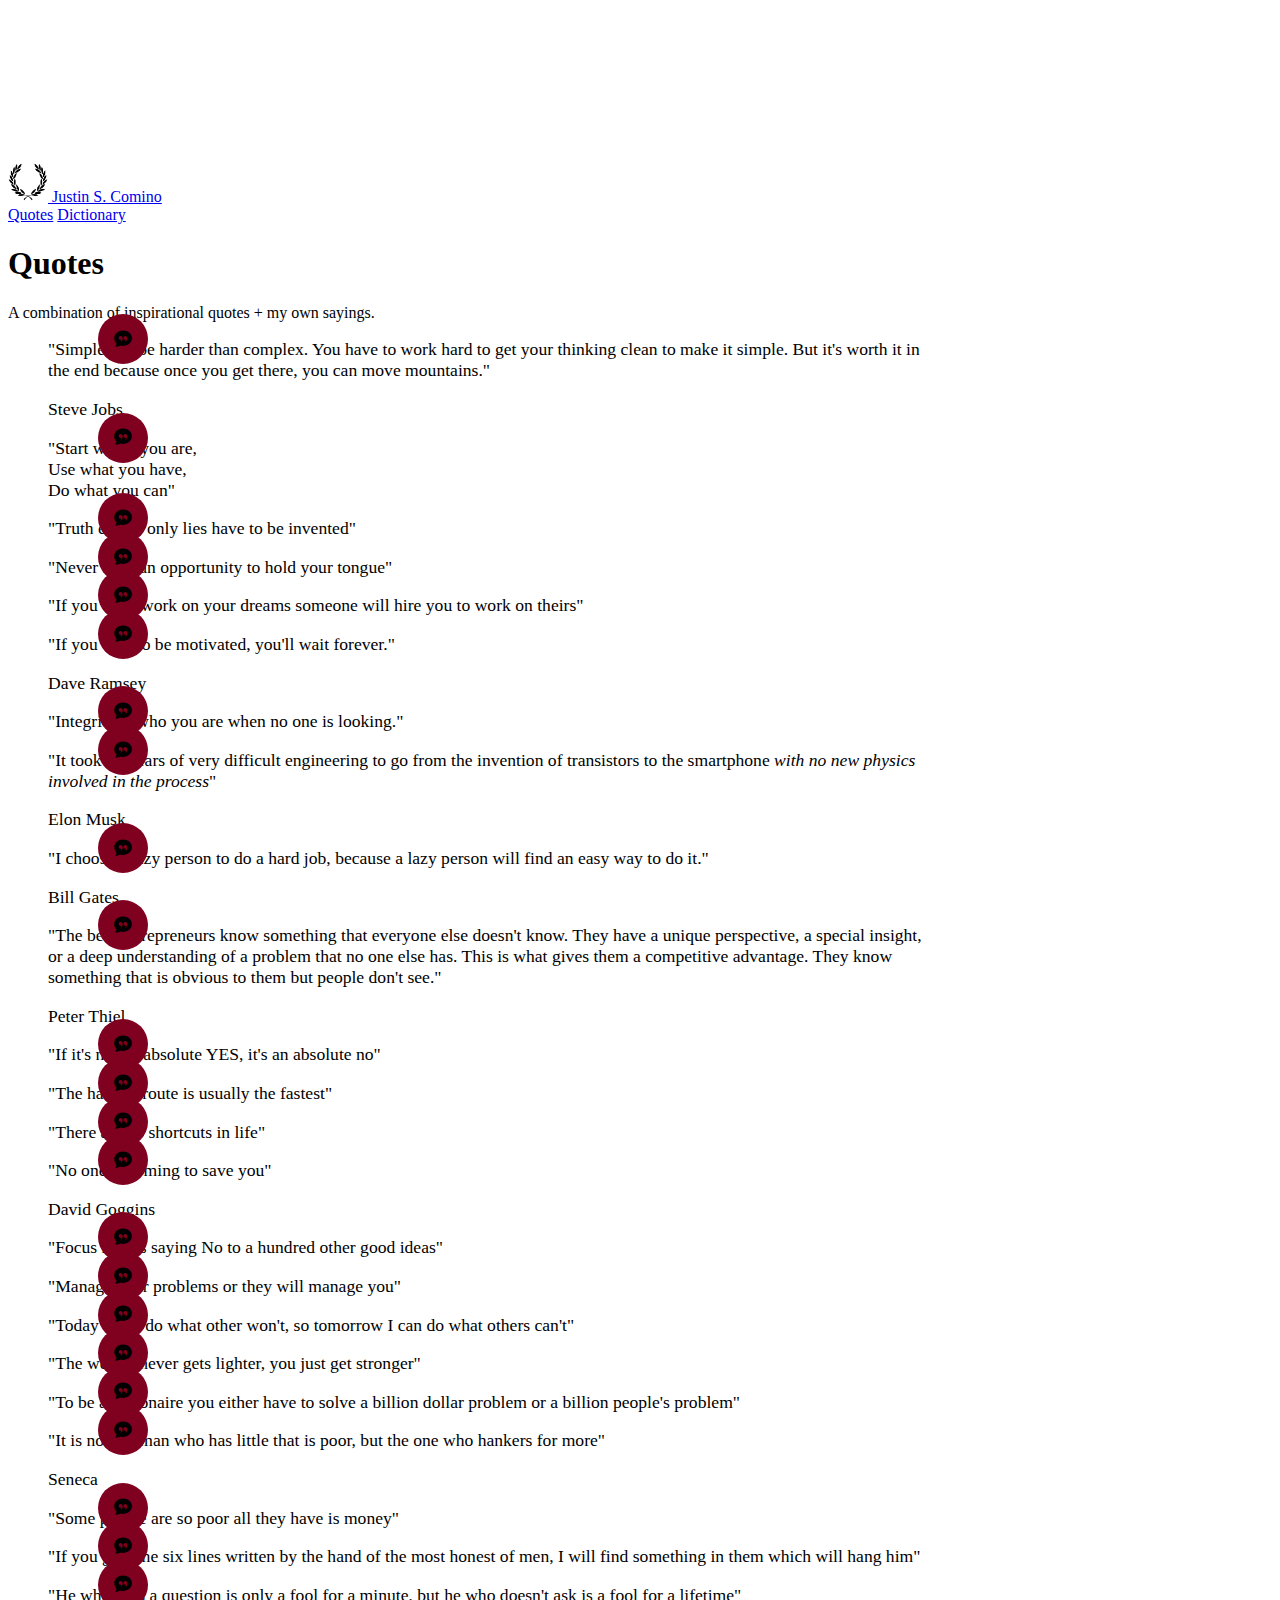
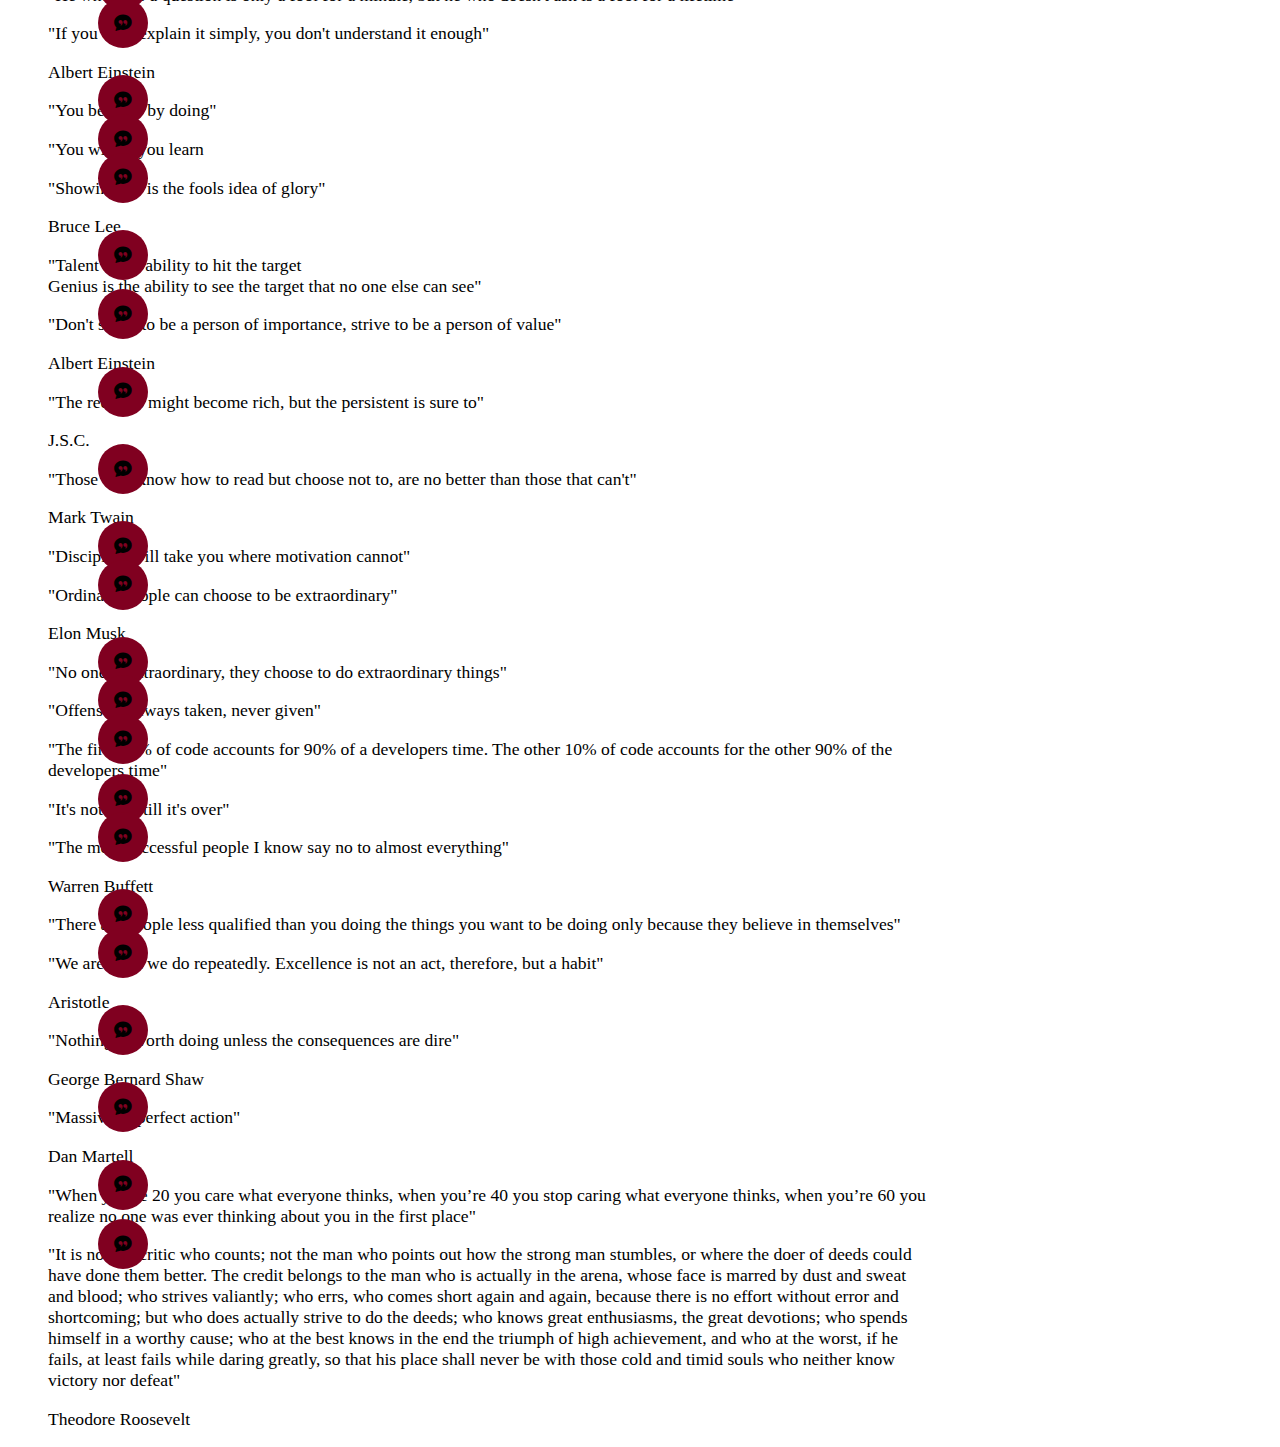
<file: quotes.html>
<!DOCTYPE html>

<html lang="en" data-bs-theme="light">
  <head>
    <meta http-equiv="Content-Type" content="text/html; charset=UTF-8">
    <meta name="viewport" content="width=device-width, initial-scale=1">
    <meta name="description" content="">
    <meta name="author" content="Mark Otto, Jacob Thornton, and Bootstrap contributors">
    <meta name="generator" content="Hugo 0.118.2">
    <title>Justin Comino - Software Developer</title>

    <script src="color-modes.js"></script>
    <link rel="stylesheet" href="css@3">
    <link href="https://cdn.jsdelivr.net/npm/bootstrap@5.3.2/dist/css/bootstrap.min.css" rel="stylesheet" integrity="sha384-T3c6CoIi6uLrA9TneNEoa7RxnatzjcDSCmG1MXxSR1GAsXEV/Dwwykc2MPK8M2HN" crossorigin="anonymous">
    <link rel="stylesheet" href="https://cdn.jsdelivr.net/npm/bootstrap-icons@1.11.1/font/bootstrap-icons.css">

    <!-- Favicons -->
    <link rel="apple-touch-icon" href="favicon/apple-touch-icon.png" sizes="180x180">
    <link rel="icon" href="favicon/favicon-32x32.png" sizes="32x32" type="image/png">
    <link rel="icon" href="favicon/favicon-16x16.png" sizes="16x16" type="image/png">
    <link rel="manifest" href="favicon/manifest.json">
    <link rel="mask-icon" href="favicon/safari-pinned-tab.svg" color="#712cf9">
    <link rel="icon" href="favicon/favicon.ico">
    <meta name="theme-color" content="#712cf9">

    <style>
      .bd-placeholder-img {
        font-size: 1.125rem;
        text-anchor: middle;
        -webkit-user-select: none;
        -moz-user-select: none;
        user-select: none;
      }

      @media (min-width: 768px) {
        .bd-placeholder-img-lg {
          font-size: 3.5rem;
        }
      }

      .b-example-divider {
        width: 100%;
        height: 3rem;
        background-color: rgba(0, 0, 0, .1);
        border: solid rgba(0, 0, 0, .15);
        border-width: 1px 0;
        box-shadow: inset 0 .5em 1.5em rgba(0, 0, 0, .1), inset 0 .125em .5em rgba(0, 0, 0, .15);
      }

      .b-example-vr {
        flex-shrink: 0;
        width: 1.5rem;
        height: 100vh;
      }

      .bi {
        vertical-align: -.125em;
        fill: currentColor;
      }

      .nav-scroller {
        position: relative;
        z-index: 2;
        height: 2.75rem;
        overflow-y: hidden;
      }

      .nav-scroller .nav {
        display: flex;
        flex-wrap: nowrap;
        padding-bottom: 1rem;
        margin-top: -1px;
        overflow-x: auto;
        text-align: center;
        white-space: nowrap;
        -webkit-overflow-scrolling: touch;
      }

      .btn-bd-primary {
        --bd-violet-bg: #712cf9;
        --bd-violet-rgb: 112.520718, 44.062154, 249.437846;

        --bs-btn-font-weight: 600;
        --bs-btn-color: var(--bs-white);
        --bs-btn-bg: var(--bd-violet-bg);
        --bs-btn-border-color: var(--bd-violet-bg);
        --bs-btn-hover-color: var(--bs-white);
        --bs-btn-hover-bg: #6528e0;
        --bs-btn-hover-border-color: #6528e0;
        --bs-btn-focus-shadow-rgb: var(--bd-violet-rgb);
        --bs-btn-active-color: var(--bs-btn-hover-color);
        --bs-btn-active-bg: #5a23c8;
        --bs-btn-active-border-color: #5a23c8;
      }

      .bd-mode-toggle {
        z-index: 1500;
      }

      .bd-mode-toggle .dropdown-menu .active .bi {
        display: block !important;
      }
    </style>

    
    <!-- Custom styles for this template -->
    <link href="pricing.css" rel="stylesheet">
  </head>
  <body>
    <svg xmlns="http://www.w3.org/2000/svg" class="d-none">
      <symbol id="check2" viewBox="0 0 16 16">
        <path d="M13.854 3.646a.5.5 0 0 1 0 .708l-7 7a.5.5 0 0 1-.708 0l-3.5-3.5a.5.5 0 1 1 .708-.708L6.5 10.293l6.646-6.647a.5.5 0 0 1 .708 0z"></path>
      </symbol>
      <symbol id="circle-half" viewBox="0 0 16 16">
        <path d="M8 15A7 7 0 1 0 8 1v14zm0 1A8 8 0 1 1 8 0a8 8 0 0 1 0 16z"></path>
      </symbol>
      <symbol id="moon-stars-fill" viewBox="0 0 16 16">
        <path d="M6 .278a.768.768 0 0 1 .08.858 7.208 7.208 0 0 0-.878 3.46c0 4.021 3.278 7.277 7.318 7.277.527 0 1.04-.055 1.533-.16a.787.787 0 0 1 .81.316.733.733 0 0 1-.031.893A8.349 8.349 0 0 1 8.344 16C3.734 16 0 12.286 0 7.71 0 4.266 2.114 1.312 5.124.06A.752.752 0 0 1 6 .278z"></path>
        <path d="M10.794 3.148a.217.217 0 0 1 .412 0l.387 1.162c.173.518.579.924 1.097 1.097l1.162.387a.217.217 0 0 1 0 .412l-1.162.387a1.734 1.734 0 0 0-1.097 1.097l-.387 1.162a.217.217 0 0 1-.412 0l-.387-1.162A1.734 1.734 0 0 0 9.31 6.593l-1.162-.387a.217.217 0 0 1 0-.412l1.162-.387a1.734 1.734 0 0 0 1.097-1.097l.387-1.162zM13.863.099a.145.145 0 0 1 .274 0l.258.774c.115.346.386.617.732.732l.774.258a.145.145 0 0 1 0 .274l-.774.258a1.156 1.156 0 0 0-.732.732l-.258.774a.145.145 0 0 1-.274 0l-.258-.774a1.156 1.156 0 0 0-.732-.732l-.774-.258a.145.145 0 0 1 0-.274l.774-.258c.346-.115.617-.386.732-.732L13.863.1z"></path>
      </symbol>
      <symbol id="sun-fill" viewBox="0 0 16 16">
        <path d="M8 12a4 4 0 1 0 0-8 4 4 0 0 0 0 8zM8 0a.5.5 0 0 1 .5.5v2a.5.5 0 0 1-1 0v-2A.5.5 0 0 1 8 0zm0 13a.5.5 0 0 1 .5.5v2a.5.5 0 0 1-1 0v-2A.5.5 0 0 1 8 13zm8-5a.5.5 0 0 1-.5.5h-2a.5.5 0 0 1 0-1h2a.5.5 0 0 1 .5.5zM3 8a.5.5 0 0 1-.5.5h-2a.5.5 0 0 1 0-1h2A.5.5 0 0 1 3 8zm10.657-5.657a.5.5 0 0 1 0 .707l-1.414 1.415a.5.5 0 1 1-.707-.708l1.414-1.414a.5.5 0 0 1 .707 0zm-9.193 9.193a.5.5 0 0 1 0 .707L3.05 13.657a.5.5 0 0 1-.707-.707l1.414-1.414a.5.5 0 0 1 .707 0zm9.193 2.121a.5.5 0 0 1-.707 0l-1.414-1.414a.5.5 0 0 1 .707-.707l1.414 1.414a.5.5 0 0 1 0 .707zM4.464 4.465a.5.5 0 0 1-.707 0L2.343 3.05a.5.5 0 1 1 .707-.707l1.414 1.414a.5.5 0 0 1 0 .708z"></path>
      </symbol>
    </svg>
    
<svg xmlns="http://www.w3.org/2000/svg" class="d-none">
  <symbol id="check" viewBox="0 0 16 16">
    <title>Check</title>
    <path d="M13.854 3.646a.5.5 0 0 1 0 .708l-7 7a.5.5 0 0 1-.708 0l-3.5-3.5a.5.5 0 1 1 .708-.708L6.5 10.293l6.646-6.647a.5.5 0 0 1 .708 0z"></path>
  </symbol>
</svg>

<div class="container py-3">
  <header>
    <div class="d-flex flex-column flex-md-row align-items-center pb-3 mb-4 border-bottom">
      <a href="index.html" class="d-flex align-items-center link-body-emphasis text-decoration-none">
        <img src="wreath.png" width="40" height="40" class="me-2"/>
        <span class="fs-4">Justin S. Comino</span>
      </a>

      <nav class="d-inline-flex mt-2 mt-md-0 ms-md-auto">
        <a class="me-3 py-2 link-body-emphasis text-decoration-none" href="#">Quotes</a>
        <a class="py-2 link-body-emphasis text-decoration-none" href="dictionary.html">Dictionary</a>
      </nav>
    </div>
  </header>

  <div class="container">
    <div class="row mb-4">
        <h1>Quotes</h1>
        <p>A combination of inspirational quotes + my own sayings.</p>
    </div>
    <div class="row">
      <div class="col-lg-6 mx-auto">
        <blockquote class="blockquote blockquote-custom bg-white p-5 shadow rounded">
          <div class="blockquote-custom-icon bg-info-override shadow-sm">
            <i class="bi bi-chat-quote-fill text-white"></i>
          </div>
          <p class="mb-0 mt-2 font-italic">"Simple can be harder than complex. You have to work hard to get your thinking clean to make it simple. But it's worth it in the end because once you get there, you can move mountains."</p>
          <footer class="blockquote-footer pt-4 mt-4 border-top">Steve Jobs</footer>
        </blockquote>
        <blockquote class="blockquote blockquote-custom bg-white p-5 shadow rounded">
          <div class="blockquote-custom-icon bg-info-override shadow-sm">
            <i class="bi bi-chat-quote-fill text-white"></i>
          </div>
          <p class="mb-0 mt-2 font-italic">"Start where you are, <br>Use what you have, <br>Do what you can"</p>
        </blockquote>
        <blockquote class="blockquote blockquote-custom bg-white p-5 shadow rounded">
            <div class="blockquote-custom-icon bg-info-override shadow-sm">
                <i class="bi bi-chat-quote-fill text-white"></i>
            </div>
            <p class="mb-0 mt-2 font-italic">"Truth exists, only lies have to be invented"</p>
        </blockquote>
        <blockquote class="blockquote blockquote-custom bg-white p-5 shadow rounded">
          <div class="blockquote-custom-icon bg-info-override shadow-sm">
              <i class="bi bi-chat-quote-fill text-white"></i>
          </div>
          <p class="mb-0 mt-2 font-italic">"Never miss an opportunity to hold your tongue"</p>
      </blockquote>
        <blockquote class="blockquote blockquote-custom bg-white p-5 shadow rounded">
          <div class="blockquote-custom-icon bg-info-override shadow-sm">
              <i class="bi bi-chat-quote-fill text-white"></i>
          </div>
          <p class="mb-0 mt-2 font-italic">"If you don't work on your dreams someone will hire you to work on theirs"</p>
      </blockquote>
        <blockquote class="blockquote blockquote-custom bg-white p-5 shadow rounded">
            <div class="blockquote-custom-icon bg-info-override shadow-sm">
                <i class="bi bi-chat-quote-fill text-white"></i>
            </div>
            <p class="mb-0 mt-2 font-italic">"If you wait to be motivated, you'll wait forever."</p>
            <footer class="blockquote-footer pt-4 mt-4 border-top">Dave Ramsey</footer>
        </blockquote>
        <blockquote class="blockquote blockquote-custom bg-white p-5 shadow rounded">
            <div class="blockquote-custom-icon bg-info-override shadow-sm">
                <i class="bi bi-chat-quote-fill text-white"></i>
            </div>
            <p class="mb-0 mt-2 font-italic">"Integrity is who you are when no one is looking."</p>
        </blockquote>
        <blockquote class="blockquote blockquote-custom bg-white p-5 shadow rounded">
            <div class="blockquote-custom-icon bg-info-override shadow-sm">
                <i class="bi bi-chat-quote-fill text-white"></i>
            </div>
            <p class="mb-0 mt-2 font-italic">"It took 60 years of very difficult engineering to go from the invention of transistors to the smartphone <i>with no new physics involved in the process</i></i>"</p>
            <footer class="blockquote-footer pt-4 mt-4 border-top">Elon Musk</footer>
        </blockquote>
        <blockquote class="blockquote blockquote-custom bg-white p-5 shadow rounded">
          <div class="blockquote-custom-icon bg-info-override shadow-sm">
              <i class="bi bi-chat-quote-fill text-white"></i>
          </div>
          <p class="mb-0 mt-2 font-italic">"I choose a lazy person to do a hard job, because a lazy person will find an easy way to do it."</p>
          <footer class="blockquote-footer pt-4 mt-4 border-top">Bill Gates</footer>
        </blockquote>
        <blockquote class="blockquote blockquote-custom bg-white p-5 shadow rounded">
          <div class="blockquote-custom-icon bg-info-override shadow-sm">
              <i class="bi bi-chat-quote-fill text-white"></i>
          </div>
          <p class="mb-0 mt-2 font-italic">"The best entrepreneurs know something that everyone else doesn't know. They have a unique perspective, a special insight, or a deep understanding of a problem that no one else has. This is what gives them a competitive advantage. They know something that is obvious to them but people don't see."</p>
          <footer class="blockquote-footer pt-4 mt-4 border-top">Peter Thiel</footer>
      </blockquote>
        <blockquote class="blockquote blockquote-custom bg-white p-5 shadow rounded">
            <div class="blockquote-custom-icon bg-info-override shadow-sm">
                <i class="bi bi-chat-quote-fill text-white"></i>
            </div>
            <p class="mb-0 mt-2 font-italic">"If it's not an absolute YES, it's an absolute no"</p>
        </blockquote>
        <blockquote class="blockquote blockquote-custom bg-white p-5 shadow rounded">
            <div class="blockquote-custom-icon bg-info-override shadow-sm">
                <i class="bi bi-chat-quote-fill text-white"></i>
            </div>
            <p class="mb-0 mt-2 font-italic">"The hardest route is usually the fastest"</p>
        </blockquote>
        <blockquote class="blockquote blockquote-custom bg-white p-5 shadow rounded">
          <div class="blockquote-custom-icon bg-info-override shadow-sm">
              <i class="bi bi-chat-quote-fill text-white"></i>
          </div>
          <p class="mb-0 mt-2 font-italic">"There are no shortcuts in life"</p>
      </blockquote>
      <blockquote class="blockquote blockquote-custom bg-white p-5 shadow rounded">
        <div class="blockquote-custom-icon bg-info-override shadow-sm">
            <i class="bi bi-chat-quote-fill text-white"></i>
        </div>
        <p class="mb-0 mt-2 font-italic">"No one is coming to save you"</p>
        <footer class="blockquote-footer pt-4 mt-4 border-top">David Goggins</footer>
    </blockquote>
        <blockquote class="blockquote blockquote-custom bg-white p-5 shadow rounded">
            <div class="blockquote-custom-icon bg-info-override shadow-sm">
                <i class="bi bi-chat-quote-fill text-white"></i>
            </div>
            <p class="mb-0 mt-2 font-italic">"Focus means saying No to a hundred other good ideas"</p>
        </blockquote>
        <blockquote class="blockquote blockquote-custom bg-white p-5 shadow rounded">
            <div class="blockquote-custom-icon bg-info-override shadow-sm">
                <i class="bi bi-chat-quote-fill text-white"></i>
            </div>
            <p class="mb-0 mt-2 font-italic">"Manage your problems or they will manage you"</p>
        </blockquote>
        <blockquote class="blockquote blockquote-custom bg-white p-5 shadow rounded">
            <div class="blockquote-custom-icon bg-info-override shadow-sm">
                <i class="bi bi-chat-quote-fill text-white"></i>
            </div>
            <p class="mb-0 mt-2 font-italic">"Today I will do what other won't, so tomorrow I can do what others can't"</p>
        </blockquote>
        <blockquote class="blockquote blockquote-custom bg-white p-5 shadow rounded">
            <div class="blockquote-custom-icon bg-info-override shadow-sm">
                <i class="bi bi-chat-quote-fill text-white"></i>
            </div>
            <p class="mb-0 mt-2 font-italic">"The weight never gets lighter, you just get stronger"</p>
        </blockquote>
        <blockquote class="blockquote blockquote-custom bg-white p-5 shadow rounded">
            <div class="blockquote-custom-icon bg-info-override shadow-sm">
                <i class="bi bi-chat-quote-fill text-white"></i>
            </div>
            <p class="mb-0 mt-2 font-italic">"To be a billionaire you either have to solve a billion dollar problem or a billion people's problem"</p>
        </blockquote>
        <blockquote class="blockquote blockquote-custom bg-white p-5 shadow rounded">
            <div class="blockquote-custom-icon bg-info-override shadow-sm">
                <i class="bi bi-chat-quote-fill text-white"></i>
            </div>
            <p class="mb-0 mt-2 font-italic">"It is not the man who has little that is poor, but the one who hankers for more"</p>
            <footer class="blockquote-footer pt-4 mt-4 border-top">Seneca</footer>
        </blockquote>
        <blockquote class="blockquote blockquote-custom bg-white p-5 shadow rounded">
            <div class="blockquote-custom-icon bg-info-override shadow-sm">
                <i class="bi bi-chat-quote-fill text-white"></i>
            </div>
            <p class="mb-0 mt-2 font-italic">"Some people are so poor all they have is money"</p>
        </blockquote>
        <blockquote class="blockquote blockquote-custom bg-white p-5 shadow rounded">
            <div class="blockquote-custom-icon bg-info-override shadow-sm">
                <i class="bi bi-chat-quote-fill text-white"></i>
            </div>
            <p class="mb-0 mt-2 font-italic">"If you give me six lines written by the hand of the most honest of men, I will find something in them which will hang him"</p>
        </blockquote>
        <blockquote class="blockquote blockquote-custom bg-white p-5 shadow rounded">
            <div class="blockquote-custom-icon bg-info-override shadow-sm">
                <i class="bi bi-chat-quote-fill text-white"></i>
            </div>
            <p class="mb-0 mt-2 font-italic">"He who asks a question is only a fool for a minute, but he who doesn't ask is a fool for a lifetime"</p>
        </blockquote>
      </div>
      <div class="col-lg-6 mx-auto">
        <blockquote class="blockquote blockquote-custom bg-white p-5 shadow rounded">
            <div class="blockquote-custom-icon bg-info-override shadow-sm"><i class="bi bi-chat-quote-fill text-white"></i></div>
              <p class="mb-0 mt-2 font-italic">"If you can't explain it simply, you don't understand it enough"</p>
              <footer class="blockquote-footer pt-4 mt-4 border-top">Albert Einstein</footer>
            </blockquote>
        <blockquote class="blockquote blockquote-custom bg-white p-5 shadow rounded">
          <div class="blockquote-custom-icon bg-info-override shadow-sm"><i class="bi bi-chat-quote-fill text-white"></i></div>
            <p class="mb-0 mt-2 font-italic">"You become by doing"</p>
          </blockquote>
          <blockquote class="blockquote blockquote-custom bg-white p-5 shadow rounded">
            <div class="blockquote-custom-icon bg-info-override shadow-sm">
                <i class="bi bi-chat-quote-fill text-white"></i>
            </div>
            <p class="mb-0 mt-2 font-italic">"You win or you learn</p>
        </blockquote>
        <blockquote class="blockquote blockquote-custom bg-white p-5 shadow rounded">
            <div class="blockquote-custom-icon bg-info-override shadow-sm">
                <i class="bi bi-chat-quote-fill text-white"></i>
            </div>
            <p class="mb-0 mt-2 font-italic">"Showing off is the fools idea of glory"</p>
            <footer class="blockquote-footer pt-4 mt-4 border-top">Bruce Lee</footer>
        </blockquote>
        <blockquote class="blockquote blockquote-custom bg-white p-5 shadow rounded">
            <div class="blockquote-custom-icon bg-info-override shadow-sm">
                <i class="bi bi-chat-quote-fill text-white"></i>
            </div>
            <p class="mb-0 mt-2 font-italic">"Talent is the ability to hit the target<br>Genius is the ability to see the target that no one else can see"</p>
        </blockquote>
        <blockquote class="blockquote blockquote-custom bg-white p-5 shadow rounded">
            <div class="blockquote-custom-icon bg-info-override shadow-sm">
                <i class="bi bi-chat-quote-fill text-white"></i>
            </div>
            <p class="mb-0 mt-2 font-italic">"Don't strive to be a person of importance, strive to be a person of value"</p>
            <footer class="blockquote-footer pt-4 mt-4 border-top">Albert Einstein</footer>
        </blockquote>
        <blockquote class="blockquote blockquote-custom bg-white p-5 shadow rounded">
            <div class="blockquote-custom-icon bg-info-override shadow-sm">
                <i class="bi bi-chat-quote-fill text-white"></i>
            </div>
            <p class="mb-0 mt-2 font-italic">"The reckless might become rich, but the persistent is sure to"</p>
            <footer class="blockquote-footer pt-4 mt-4 border-top">J.S.C.</footer>
        </blockquote>
        <blockquote class="blockquote blockquote-custom bg-white p-5 shadow rounded">
            <div class="blockquote-custom-icon bg-info-override shadow-sm">
                <i class="bi bi-chat-quote-fill text-white"></i>
            </div>
            <p class="mb-0 mt-2 font-italic">"Those who know how to read but choose not to, are no better than those that can't"</p>
            <footer class="blockquote-footer pt-4 mt-4 border-top">Mark Twain</footer>
        </blockquote>
        <blockquote class="blockquote blockquote-custom bg-white p-5 shadow rounded">
            <div class="blockquote-custom-icon bg-info-override shadow-sm">
                <i class="bi bi-chat-quote-fill text-white"></i>
            </div>
            <p class="mb-0 mt-2 font-italic">"Discipline will take you where motivation cannot"</p>
        </blockquote>
        <blockquote class="blockquote blockquote-custom bg-white p-5 shadow rounded">
            <div class="blockquote-custom-icon bg-info-override shadow-sm">
                <i class="bi bi-chat-quote-fill text-white"></i>
            </div>
            <p class="mb-0 mt-2 font-italic">"Ordinary people can choose to be extraordinary"</p>
            <footer class="blockquote-footer pt-4 mt-4 border-top">Elon Musk</footer>
        </blockquote>
        <blockquote class="blockquote blockquote-custom bg-white p-5 shadow rounded">
            <div class="blockquote-custom-icon bg-info-override shadow-sm">
                <i class="bi bi-chat-quote-fill text-white"></i>
            </div>
            <p class="mb-0 mt-2 font-italic">"No one is extraordinary, they choose to do extraordinary things"</p>
        </blockquote>
        <blockquote class="blockquote blockquote-custom bg-white p-5 shadow rounded">
            <div class="blockquote-custom-icon bg-info-override shadow-sm">
                <i class="bi bi-chat-quote-fill text-white"></i>
            </div>
            <p class="mb-0 mt-2 font-italic">"Offense is always taken, never given"</p>
        </blockquote>
        <blockquote class="blockquote blockquote-custom bg-white p-5 shadow rounded">
            <div class="blockquote-custom-icon bg-info-override shadow-sm">
                <i class="bi bi-chat-quote-fill text-white"></i>
            </div>
            <p class="mb-0 mt-2 font-italic">"The first 90% of code accounts for 90% of a developers time. The other 10% of code accounts for the other 90% of the developers time"</p>
        </blockquote>
        <blockquote class="blockquote blockquote-custom bg-white p-5 shadow rounded">
            <div class="blockquote-custom-icon bg-info-override shadow-sm">
                <i class="bi bi-chat-quote-fill text-white"></i>
            </div>
            <p class="mb-0 mt-2 font-italic">"It's not over till it's over"</p>
        </blockquote>
        <blockquote class="blockquote blockquote-custom bg-white p-5 shadow rounded">
            <div class="blockquote-custom-icon bg-info-override shadow-sm">
                <i class="bi bi-chat-quote-fill text-white"></i>
            </div>
            <p class="mb-0 mt-2 font-italic">"The most successful people I know say no to almost everything"</p>
            <footer class="blockquote-footer pt-4 mt-4 border-top">Warren Buffett</footer>
        </blockquote>
        <blockquote class="blockquote blockquote-custom bg-white p-5 shadow rounded">
          <div class="blockquote-custom-icon bg-info-override shadow-sm">
              <i class="bi bi-chat-quote-fill text-white"></i>
          </div>
          <p class="mb-0 mt-2 font-italic">"There are people less qualified than you doing the things you want to be doing only because they believe in themselves"</p>
      </blockquote>
        <blockquote class="blockquote blockquote-custom bg-white p-5 shadow rounded">
          <div class="blockquote-custom-icon bg-info-override shadow-sm">
              <i class="bi bi-chat-quote-fill text-white"></i>
          </div>
          <p class="mb-0 mt-2 font-italic">"We are what we do repeatedly. Excellence is not an act, therefore, but a habit"</p>
          <footer class="blockquote-footer pt-4 mt-4 border-top">Aristotle</footer>
      </blockquote>
      <blockquote class="blockquote blockquote-custom bg-white p-5 shadow rounded">
        <div class="blockquote-custom-icon bg-info-override shadow-sm">
            <i class="bi bi-chat-quote-fill text-white"></i>
        </div>
        <p class="mb-0 mt-2 font-italic">"Nothing is worth doing unless the consequences are dire"</p>
        <footer class="blockquote-footer pt-4 mt-4 border-top">George Bernard Shaw</footer>
      </blockquote>
      <blockquote class="blockquote blockquote-custom bg-white p-5 shadow rounded">
        <div class="blockquote-custom-icon bg-info-override shadow-sm">
            <i class="bi bi-chat-quote-fill text-white"></i>
        </div>
        <p class="mb-0 mt-2 font-italic">"Massive imperfect action"</p>
        <footer class="blockquote-footer pt-4 mt-4 border-top">Dan Martell</footer>
      </blockquote>
      <blockquote class="blockquote blockquote-custom bg-white p-5 shadow rounded">
        <div class="blockquote-custom-icon bg-info-override shadow-sm">
            <i class="bi bi-chat-quote-fill text-white"></i>
        </div>
        <p class="mb-0 mt-2 font-italic">"When you’re 20 you care what everyone thinks, when you’re 40 you stop caring what everyone thinks, when you’re 60 you realize no one was ever thinking about you in the first place"</p>
      </blockquote>
        <blockquote class="blockquote blockquote-custom bg-white p-5 shadow rounded">
            <div class="blockquote-custom-icon bg-info-override shadow-sm">
                <i class="bi bi-chat-quote-fill text-white"></i>
            </div>
            <p class="mb-0 mt-2 font-italic">"It is not the critic who counts; not the man who points out how the strong man stumbles, or where the doer of deeds could have done them better. The credit belongs to the man who is actually in the arena, whose face is marred by dust and sweat and blood; who strives valiantly; who errs, who comes short again and again, because there is no effort without error and shortcoming; but who does actually strive to do the deeds; who knows great enthusiasms, the great devotions; who spends himself in a worthy cause; who at the best knows in the end the triumph of high achievement, and who at the worst, if he fails, at least fails while daring greatly, so that his place shall never be with those cold and timid souls who neither know victory nor defeat"</p>
            <footer class="blockquote-footer pt-4 mt-4 border-top">Theodore Roosevelt</footer>
        </blockquote>
        </div>
      </div>
  </div>
</file>
<file: pricing.css>
body {
  background-image: linear-gradient(180deg, var(--bs-secondary-bg), var(--bs-body-bg) 100px, var(--bs-body-bg));
}

.container {
  max-width: 960px;
}

.pricing-header {
  max-width: 700px;
}

.signature{
  height: 190px;
  width: 350px;
  margin-top: -100px;
  margin-left: 60px;
}

.blockquote-custom {
  position: relative;
  font-size: 1.1rem;
}

.blockquote-custom-icon {
  width: 50px;
  height: 50px;
  border-radius: 50%;
  display: flex;
  align-items: center;
  justify-content: center;
  position: absolute;
  top: -25px;
  left: 50px;
}

.burgundy{
  color: #800020;
}

.bg-info-override{
  --bs-bg-opacity: 1;
  background-color: #800020;
}

.background-brown{
  background-color: brown;
}

.border-black{
  border-color: white;
}
</file>
